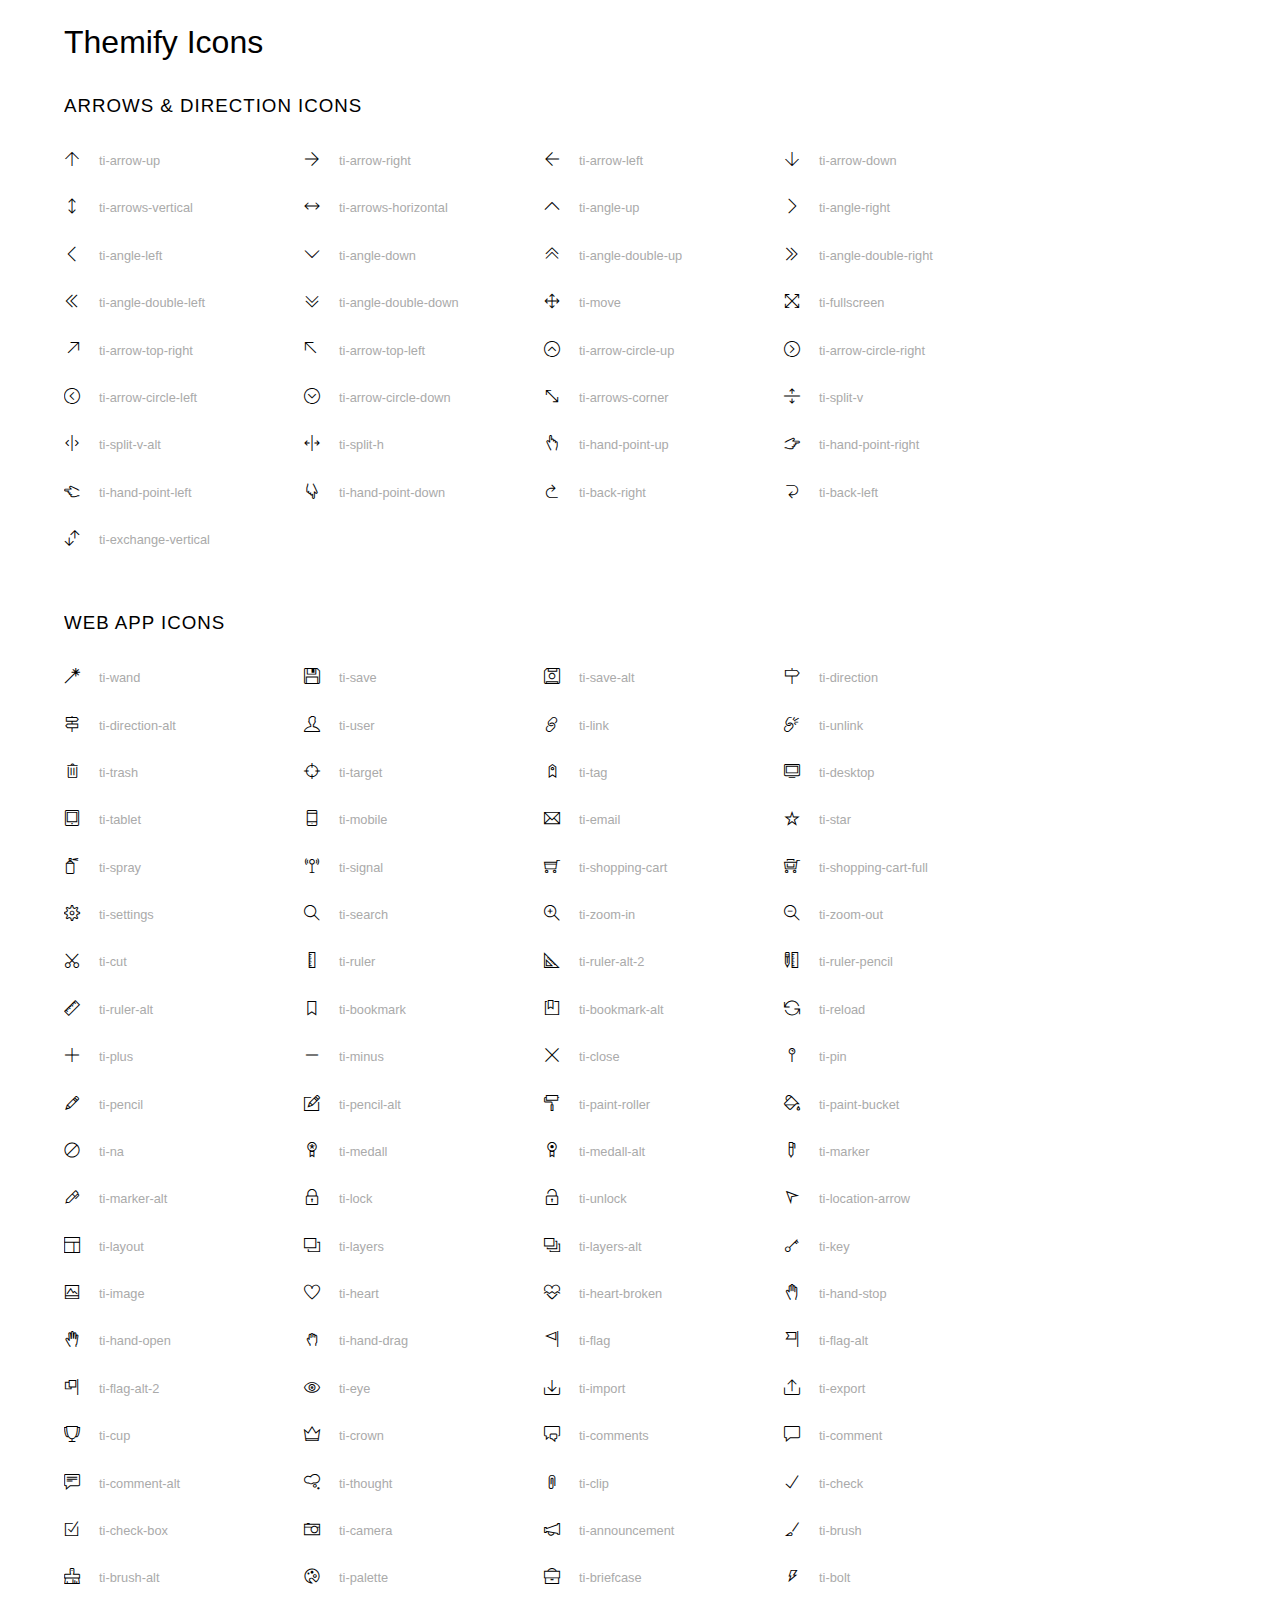
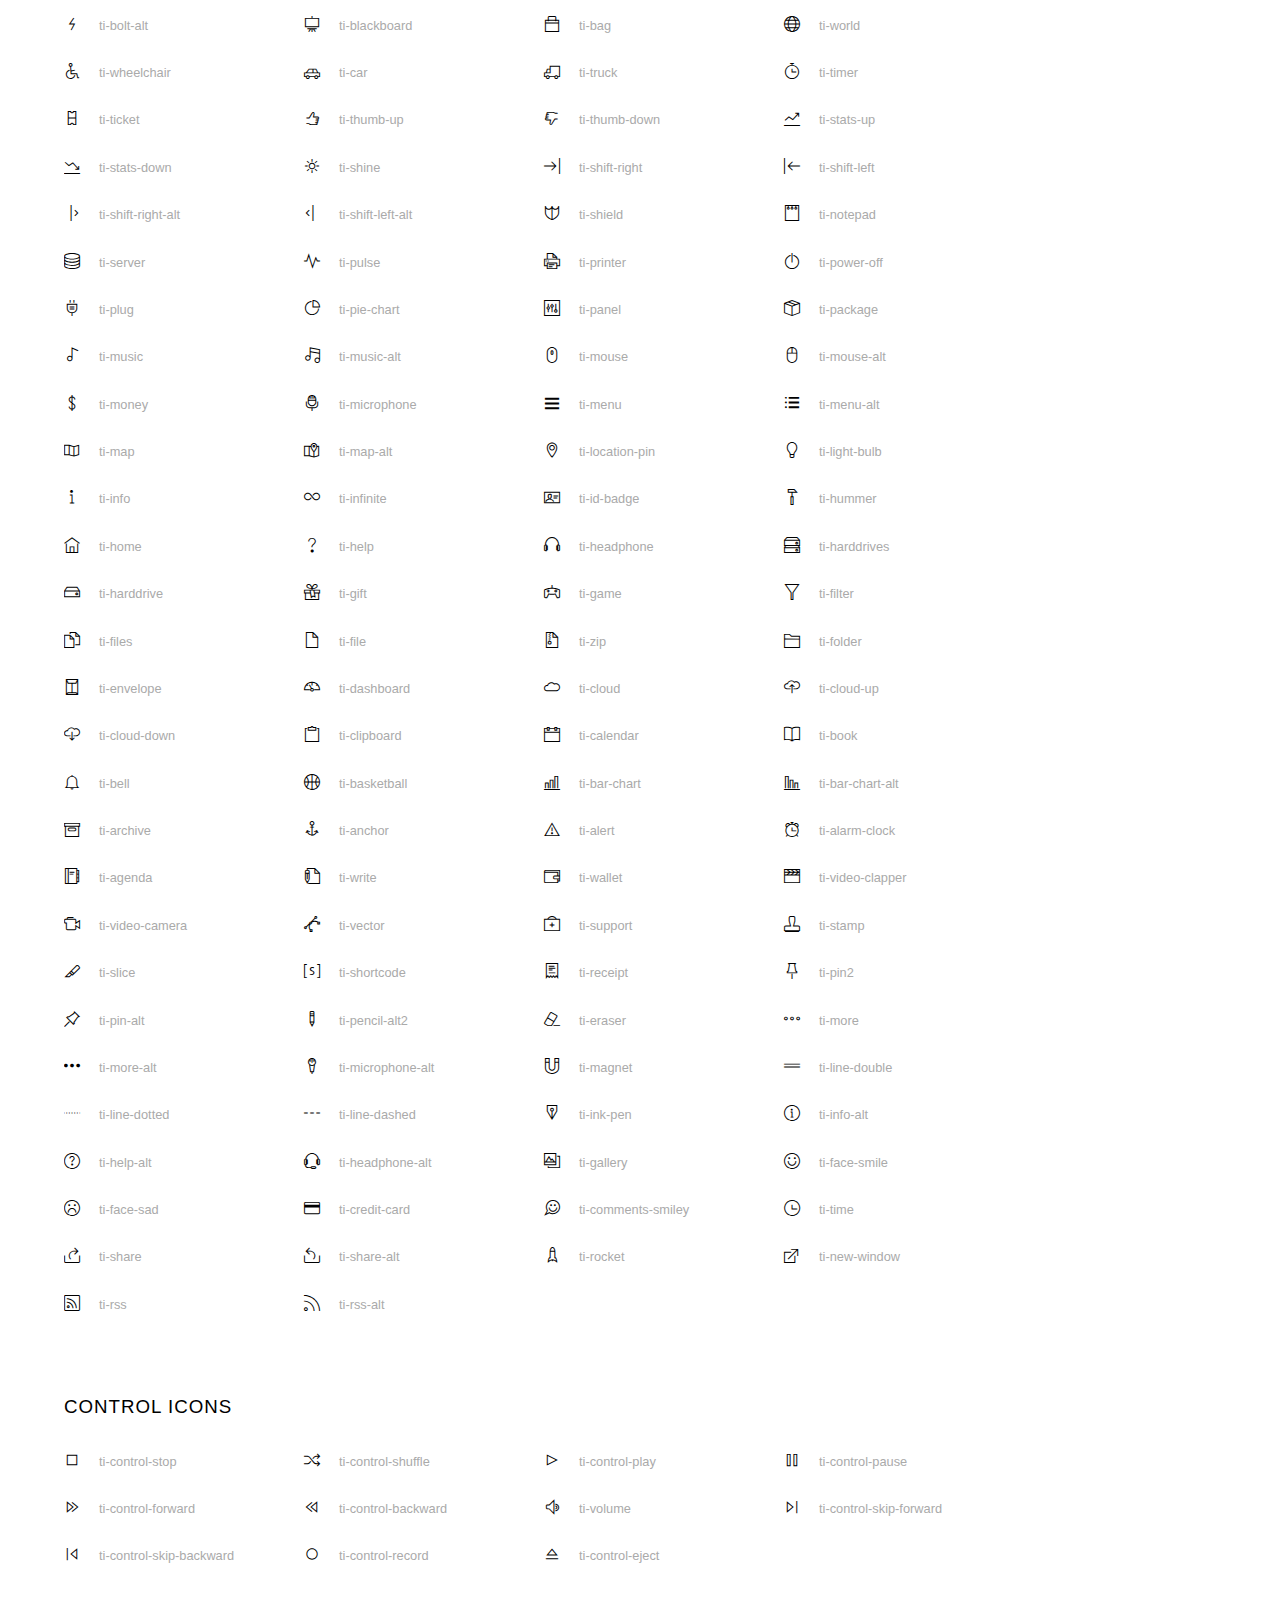
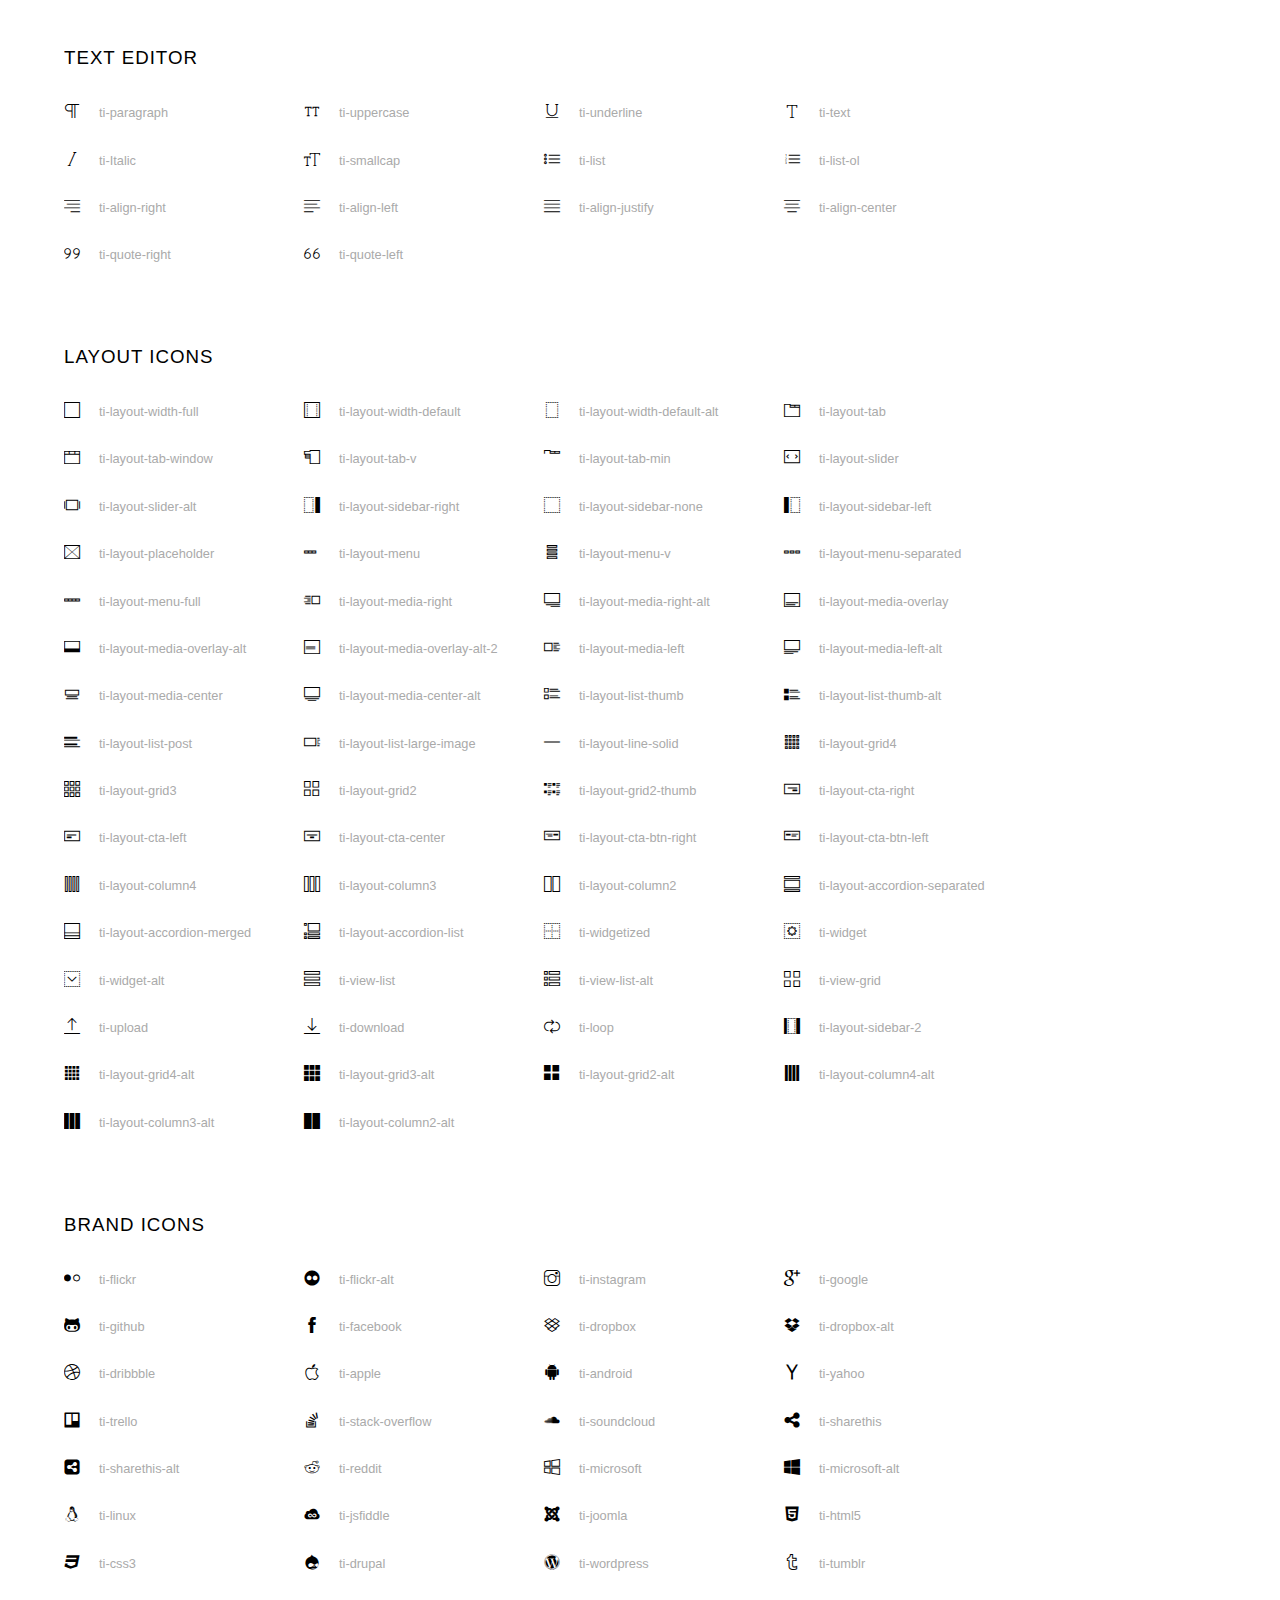
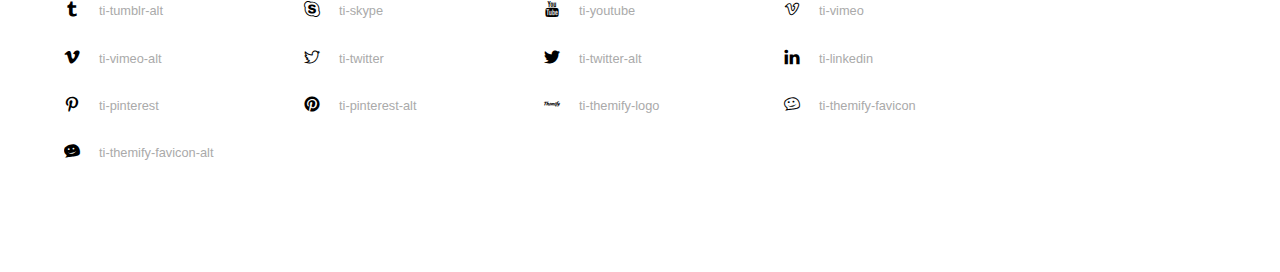
<file: assets/fonts/themify-icons/index.html>
<!doctype html>
<html>
<head>
	<meta charset="utf-8">
	<title>Themify Icon Font</title>
	<meta name="viewport" content="width=device-width">
	<link rel="stylesheet" href="demo-files/demo.css">
	<link rel="stylesheet" href="themify-icons.css">
	<!--[if lt IE 8]><!-->
	<link rel="stylesheet" href="ie7/ie7.css">
	<!--<![endif]-->
</head>
<body>
	<h1>Themify Icons</h1>

	<div class="icon-section">

		<div class="icon-section">
			<h3>Arrows &amp; Direction Icons </h3>

			<div class="icon-container">
				<span class="ti-arrow-up"></span><span class="icon-name"> ti-arrow-up</span>
			</div>
			<div class="icon-container">
				<span class="ti-arrow-right"></span><span class="icon-name"> ti-arrow-right</span>
			</div>
			<div class="icon-container">
				<span class="ti-arrow-left"></span><span class="icon-name"> ti-arrow-left</span>
			</div>
			<div class="icon-container">
				<span class="ti-arrow-down"></span><span class="icon-name"> ti-arrow-down</span>
			</div>
			<div class="icon-container">
				<span class="ti-arrows-vertical"></span><span class="icon-name"> ti-arrows-vertical</span>
			</div>
			<div class="icon-container">
				<span class="ti-arrows-horizontal"></span><span class="icon-name"> ti-arrows-horizontal</span>
			</div>
			<div class="icon-container">
				<span class="ti-angle-up"></span><span class="icon-name"> ti-angle-up</span>
			</div>
			<div class="icon-container">
				<span class="ti-angle-right"></span><span class="icon-name"> ti-angle-right</span>
			</div>
			<div class="icon-container">
				<span class="ti-angle-left"></span><span class="icon-name"> ti-angle-left</span>
			</div>
			<div class="icon-container">
				<span class="ti-angle-down"></span><span class="icon-name"> ti-angle-down</span>
			</div>	
			<div class="icon-container">
				<span class="ti-angle-double-up"></span><span class="icon-name"> ti-angle-double-up</span>
			</div>
			<div class="icon-container">
				<span class="ti-angle-double-right"></span><span class="icon-name"> ti-angle-double-right</span>
			</div>
			<div class="icon-container">
				<span class="ti-angle-double-left"></span><span class="icon-name"> ti-angle-double-left</span>
			</div>
			<div class="icon-container">
				<span class="ti-angle-double-down"></span><span class="icon-name"> ti-angle-double-down</span>
			</div>					
			<div class="icon-container">
				<span class="ti-move"></span><span class="icon-name"> ti-move</span>
			</div>
			<div class="icon-container">
				<span class="ti-fullscreen"></span><span class="icon-name"> ti-fullscreen</span>
			</div>
			<div class="icon-container">
				<span class="ti-arrow-top-right"></span><span class="icon-name"> ti-arrow-top-right</span>
			</div>
			<div class="icon-container">
				<span class="ti-arrow-top-left"></span><span class="icon-name"> ti-arrow-top-left</span>
			</div>
			<div class="icon-container">
				<span class="ti-arrow-circle-up"></span><span class="icon-name"> ti-arrow-circle-up</span>
			</div>
			<div class="icon-container">
				<span class="ti-arrow-circle-right"></span><span class="icon-name"> ti-arrow-circle-right</span>
			</div>
			<div class="icon-container">
				<span class="ti-arrow-circle-left"></span><span class="icon-name"> ti-arrow-circle-left</span>
			</div>
			<div class="icon-container">
				<span class="ti-arrow-circle-down"></span><span class="icon-name"> ti-arrow-circle-down</span>
			</div>
			<div class="icon-container">
				<span class="ti-arrows-corner"></span><span class="icon-name"> ti-arrows-corner</span>
			</div>
			<div class="icon-container">
				<span class="ti-split-v"></span><span class="icon-name"> ti-split-v</span>
			</div>

			<div class="icon-container">
				<span class="ti-split-v-alt"></span><span class="icon-name"> ti-split-v-alt</span>
			</div>
			<div class="icon-container">
				<span class="ti-split-h"></span><span class="icon-name"> ti-split-h</span>
			</div>
			<div class="icon-container">
				<span class="ti-hand-point-up"></span><span class="icon-name"> ti-hand-point-up</span>
			</div>
			<div class="icon-container">
				<span class="ti-hand-point-right"></span><span class="icon-name"> ti-hand-point-right</span>
			</div>
			<div class="icon-container">
				<span class="ti-hand-point-left"></span><span class="icon-name"> ti-hand-point-left</span>
			</div>
			<div class="icon-container">
				<span class="ti-hand-point-down"></span><span class="icon-name"> ti-hand-point-down</span>
			</div>
			<div class="icon-container">
				<span class="ti-back-right"></span><span class="icon-name"> ti-back-right</span>
			</div>
			<div class="icon-container">
				<span class="ti-back-left"></span><span class="icon-name"> ti-back-left</span>
			</div>
			<div class="icon-container">
				<span class="ti-exchange-vertical"></span><span class="icon-name"> ti-exchange-vertical</span>
			</div>

		</div> <!-- Arrows Icons -->



		<h3>Web App Icons</h3>
		
		<div class="icon-section">

			<div class="icon-container">
				<span class="ti-wand"></span><span class="icon-name"> ti-wand</span>
			</div>
			<div class="icon-container">
				<span class="ti-save"></span><span class="icon-name"> ti-save</span>
			</div>
			<div class="icon-container">
				<span class="ti-save-alt"></span><span class="icon-name"> ti-save-alt</span>
			</div>

			<div class="icon-container">
				<span class="ti-direction"></span><span class="icon-name"> ti-direction</span>
			</div>
			<div class="icon-container">
				<span class="ti-direction-alt"></span><span class="icon-name"> ti-direction-alt</span>
			</div>
			<div class="icon-container">
				<span class="ti-user"></span><span class="icon-name"> ti-user</span>
			</div>
			<div class="icon-container">
				<span class="ti-link"></span><span class="icon-name"> ti-link</span>
			</div>
			<div class="icon-container">
				<span class="ti-unlink"></span><span class="icon-name"> ti-unlink</span>
			</div>
			<div class="icon-container">
				<span class="ti-trash"></span><span class="icon-name"> ti-trash</span>
			</div>
			<div class="icon-container">
				<span class="ti-target"></span><span class="icon-name"> ti-target</span>
			</div>
			<div class="icon-container">
				<span class="ti-tag"></span><span class="icon-name"> ti-tag</span>
			</div>
			<div class="icon-container">
				<span class="ti-desktop"></span><span class="icon-name"> ti-desktop</span>
			</div>
			<div class="icon-container">
				<span class="ti-tablet"></span><span class="icon-name"> ti-tablet</span>
			</div>
			<div class="icon-container">
				<span class="ti-mobile"></span><span class="icon-name"> ti-mobile</span>
			</div>
			<div class="icon-container">
				<span class="ti-email"></span><span class="icon-name"> ti-email</span>
			</div>	
			<div class="icon-container">
				<span class="ti-star"></span><span class="icon-name"> ti-star</span>
			</div>
			<div class="icon-container">
				<span class="ti-spray"></span><span class="icon-name"> ti-spray</span>
			</div>
			<div class="icon-container">
				<span class="ti-signal"></span><span class="icon-name"> ti-signal</span>
			</div>
			<div class="icon-container">
				<span class="ti-shopping-cart"></span><span class="icon-name"> ti-shopping-cart</span>
			</div>
			<div class="icon-container">
				<span class="ti-shopping-cart-full"></span><span class="icon-name"> ti-shopping-cart-full</span>
			</div>
			<div class="icon-container">
				<span class="ti-settings"></span><span class="icon-name"> ti-settings</span>
			</div>
			<div class="icon-container">
				<span class="ti-search"></span><span class="icon-name"> ti-search</span>
			</div>
			<div class="icon-container">
				<span class="ti-zoom-in"></span><span class="icon-name"> ti-zoom-in</span>
			</div>
			<div class="icon-container">
				<span class="ti-zoom-out"></span><span class="icon-name"> ti-zoom-out</span>
			</div>
			<div class="icon-container">
				<span class="ti-cut"></span><span class="icon-name"> ti-cut</span>
			</div>
			<div class="icon-container">
				<span class="ti-ruler"></span><span class="icon-name"> ti-ruler</span>
			</div>
			<div class="icon-container">
				<span class="ti-ruler-alt-2"></span><span class="icon-name"> ti-ruler-alt-2</span>
			</div>			
			<div class="icon-container">
				<span class="ti-ruler-pencil"></span><span class="icon-name"> ti-ruler-pencil</span>
			</div>
			<div class="icon-container">
				<span class="ti-ruler-alt"></span><span class="icon-name"> ti-ruler-alt</span>
			</div>
			<div class="icon-container">
				<span class="ti-bookmark"></span><span class="icon-name"> ti-bookmark</span>
			</div>
			<div class="icon-container">
				<span class="ti-bookmark-alt"></span><span class="icon-name"> ti-bookmark-alt</span>
			</div>
			<div class="icon-container">
				<span class="ti-reload"></span><span class="icon-name"> ti-reload</span>
			</div>
			<div class="icon-container">
				<span class="ti-plus"></span><span class="icon-name"> ti-plus</span>
			</div>
			<div class="icon-container">
				<span class="ti-minus"></span><span class="icon-name"> ti-minus</span>
			</div>
			<div class="icon-container">
				<span class="ti-close"></span><span class="icon-name"> ti-close</span>
			</div>			
			<div class="icon-container">
				<span class="ti-pin"></span><span class="icon-name"> ti-pin</span>
			</div>
			<div class="icon-container">
				<span class="ti-pencil"></span><span class="icon-name"> ti-pencil</span>
			</div>
					
		  	<div class="icon-container">
				<span class="ti-pencil-alt"></span><span class="icon-name"> ti-pencil-alt</span>
			</div>
			<div class="icon-container">
				<span class="ti-paint-roller"></span><span class="icon-name"> ti-paint-roller</span>
			</div>
			<div class="icon-container">
				<span class="ti-paint-bucket"></span><span class="icon-name"> ti-paint-bucket</span>
			</div>
			<div class="icon-container">
				<span class="ti-na"></span><span class="icon-name"> ti-na</span>
			</div>
			<div class="icon-container">
				<span class="ti-medall"></span><span class="icon-name"> ti-medall</span>
			</div>
			<div class="icon-container">
				<span class="ti-medall-alt"></span><span class="icon-name"> ti-medall-alt</span>
			</div>
			<div class="icon-container">
				<span class="ti-marker"></span><span class="icon-name"> ti-marker</span>
			</div>
			<div class="icon-container">
				<span class="ti-marker-alt"></span><span class="icon-name"> ti-marker-alt</span>
			</div>

			<div class="icon-container">
				<span class="ti-lock"></span><span class="icon-name"> ti-lock</span>
			</div>
			<div class="icon-container">
				<span class="ti-unlock"></span><span class="icon-name"> ti-unlock</span>
			</div>
			<div class="icon-container">
				<span class="ti-location-arrow"></span><span class="icon-name"> ti-location-arrow</span>
			</div>
			<div class="icon-container">
				<span class="ti-layout"></span><span class="icon-name"> ti-layout</span>
			</div>
			<div class="icon-container">
				<span class="ti-layers"></span><span class="icon-name"> ti-layers</span>
			</div>
			<div class="icon-container">
				<span class="ti-layers-alt"></span><span class="icon-name"> ti-layers-alt</span>
			</div>
			<div class="icon-container">
				<span class="ti-key"></span><span class="icon-name"> ti-key</span>
			</div>
			<div class="icon-container">
				<span class="ti-image"></span><span class="icon-name"> ti-image</span>
			</div>
			<div class="icon-container">
				<span class="ti-heart"></span><span class="icon-name"> ti-heart</span>
			</div>
			<div class="icon-container">
				<span class="ti-heart-broken"></span><span class="icon-name"> ti-heart-broken</span>
			</div>
			<div class="icon-container">
				<span class="ti-hand-stop"></span><span class="icon-name"> ti-hand-stop</span>
			</div>
			<div class="icon-container">
				<span class="ti-hand-open"></span><span class="icon-name"> ti-hand-open</span>
			</div>
			<div class="icon-container">
				<span class="ti-hand-drag"></span><span class="icon-name"> ti-hand-drag</span>
			</div>
			<div class="icon-container">
				<span class="ti-flag"></span><span class="icon-name"> ti-flag</span>
			</div>
			<div class="icon-container">
				<span class="ti-flag-alt"></span><span class="icon-name"> ti-flag-alt</span>
			</div>
			<div class="icon-container">
				<span class="ti-flag-alt-2"></span><span class="icon-name"> ti-flag-alt-2</span>
			</div>
			<div class="icon-container">
				<span class="ti-eye"></span><span class="icon-name"> ti-eye</span>
			</div>
			<div class="icon-container">
				<span class="ti-import"></span><span class="icon-name"> ti-import</span>
			</div>			
			<div class="icon-container">
				<span class="ti-export"></span><span class="icon-name"> ti-export</span>
			</div>
			<div class="icon-container">
				<span class="ti-cup"></span><span class="icon-name"> ti-cup</span>
			</div>
			<div class="icon-container">
				<span class="ti-crown"></span><span class="icon-name"> ti-crown</span>
			</div>
			<div class="icon-container">
				<span class="ti-comments"></span><span class="icon-name"> ti-comments</span>
			</div>
			<div class="icon-container">
				<span class="ti-comment"></span><span class="icon-name"> ti-comment</span>
			</div>
			<div class="icon-container">
				<span class="ti-comment-alt"></span><span class="icon-name"> ti-comment-alt</span>
			</div>
			<div class="icon-container">
				<span class="ti-thought"></span><span class="icon-name"> ti-thought</span>
			</div>			
			<div class="icon-container">
				<span class="ti-clip"></span><span class="icon-name"> ti-clip</span>
			</div>

			<div class="icon-container">
				<span class="ti-check"></span><span class="icon-name"> ti-check</span>
			</div>
			<div class="icon-container">
				<span class="ti-check-box"></span><span class="icon-name"> ti-check-box</span>
			</div>
			<div class="icon-container">
				<span class="ti-camera"></span><span class="icon-name"> ti-camera</span>
			</div>
			<div class="icon-container">
				<span class="ti-announcement"></span><span class="icon-name"> ti-announcement</span>
			</div>
			<div class="icon-container">
				<span class="ti-brush"></span><span class="icon-name"> ti-brush</span>
			</div>
			<div class="icon-container">
				<span class="ti-brush-alt"></span><span class="icon-name"> ti-brush-alt</span>
			</div>
			<div class="icon-container">
				<span class="ti-palette"></span><span class="icon-name"> ti-palette</span>
			</div>			
			<div class="icon-container">
				<span class="ti-briefcase"></span><span class="icon-name"> ti-briefcase</span>
			</div>
			<div class="icon-container">
				<span class="ti-bolt"></span><span class="icon-name"> ti-bolt</span>
			</div>
			<div class="icon-container">
				<span class="ti-bolt-alt"></span><span class="icon-name"> ti-bolt-alt</span>
			</div>
			<div class="icon-container">
				<span class="ti-blackboard"></span><span class="icon-name"> ti-blackboard</span>
			</div>
			<div class="icon-container">
				<span class="ti-bag"></span><span class="icon-name"> ti-bag</span>
			</div>
			<div class="icon-container">
				<span class="ti-world"></span><span class="icon-name"> ti-world</span>
			</div>
			<div class="icon-container">
				<span class="ti-wheelchair"></span><span class="icon-name"> ti-wheelchair</span>
			</div>
			<div class="icon-container">
				<span class="ti-car"></span><span class="icon-name"> ti-car</span>
			</div>
			<div class="icon-container">
				<span class="ti-truck"></span><span class="icon-name"> ti-truck</span>
			</div>
			<div class="icon-container">
				<span class="ti-timer"></span><span class="icon-name"> ti-timer</span>
			</div>
			<div class="icon-container">
				<span class="ti-ticket"></span><span class="icon-name"> ti-ticket</span>
			</div>
			<div class="icon-container">
				<span class="ti-thumb-up"></span><span class="icon-name"> ti-thumb-up</span>
			</div>
			<div class="icon-container">
				<span class="ti-thumb-down"></span><span class="icon-name"> ti-thumb-down</span>
			</div>

			<div class="icon-container">
				<span class="ti-stats-up"></span><span class="icon-name"> ti-stats-up</span>
			</div>
			<div class="icon-container">
				<span class="ti-stats-down"></span><span class="icon-name"> ti-stats-down</span>
			</div>
			<div class="icon-container">
				<span class="ti-shine"></span><span class="icon-name"> ti-shine</span>
			</div>
			<div class="icon-container">
				<span class="ti-shift-right"></span><span class="icon-name"> ti-shift-right</span>
			</div>
			<div class="icon-container">
				<span class="ti-shift-left"></span><span class="icon-name"> ti-shift-left</span>
			</div>

			<div class="icon-container">
				<span class="ti-shift-right-alt"></span><span class="icon-name"> ti-shift-right-alt</span>
			</div>
			<div class="icon-container">
				<span class="ti-shift-left-alt"></span><span class="icon-name"> ti-shift-left-alt</span>
			</div>
			<div class="icon-container">
				<span class="ti-shield"></span><span class="icon-name"> ti-shield</span>
			</div>
			<div class="icon-container">
				<span class="ti-notepad"></span><span class="icon-name"> ti-notepad</span>
			</div>
			<div class="icon-container">
				<span class="ti-server"></span><span class="icon-name"> ti-server</span>
			</div>

			<div class="icon-container">
				<span class="ti-pulse"></span><span class="icon-name"> ti-pulse</span>
			</div>
			<div class="icon-container">
				<span class="ti-printer"></span><span class="icon-name"> ti-printer</span>
			</div>
			<div class="icon-container">
				<span class="ti-power-off"></span><span class="icon-name"> ti-power-off</span>
			</div>
			<div class="icon-container">
				<span class="ti-plug"></span><span class="icon-name"> ti-plug</span>
			</div>
			<div class="icon-container">
				<span class="ti-pie-chart"></span><span class="icon-name"> ti-pie-chart</span>
			</div>

			<div class="icon-container">
				<span class="ti-panel"></span><span class="icon-name"> ti-panel</span>
			</div>
			<div class="icon-container">
				<span class="ti-package"></span><span class="icon-name"> ti-package</span>
			</div>
			<div class="icon-container">
				<span class="ti-music"></span><span class="icon-name"> ti-music</span>
			</div>
			<div class="icon-container">
				<span class="ti-music-alt"></span><span class="icon-name"> ti-music-alt</span>
			</div>
			<div class="icon-container">
				<span class="ti-mouse"></span><span class="icon-name"> ti-mouse</span>
			</div>
			<div class="icon-container">
				<span class="ti-mouse-alt"></span><span class="icon-name"> ti-mouse-alt</span>
			</div>
			<div class="icon-container">
				<span class="ti-money"></span><span class="icon-name"> ti-money</span>
			</div>
			<div class="icon-container">
				<span class="ti-microphone"></span><span class="icon-name"> ti-microphone</span>
			</div>
			<div class="icon-container">
				<span class="ti-menu"></span><span class="icon-name"> ti-menu</span>
			</div>
			<div class="icon-container">
				<span class="ti-menu-alt"></span><span class="icon-name"> ti-menu-alt</span>
			</div>
			<div class="icon-container">
				<span class="ti-map"></span><span class="icon-name"> ti-map</span>
			</div>
			<div class="icon-container">
				<span class="ti-map-alt"></span><span class="icon-name"> ti-map-alt</span>
			</div>

			<div class="icon-container">
				<span class="ti-location-pin"></span><span class="icon-name"> ti-location-pin</span>
			</div>

			<div class="icon-container">
				<span class="ti-light-bulb"></span><span class="icon-name"> ti-light-bulb</span>
			</div>
			<div class="icon-container">
				<span class="ti-info"></span><span class="icon-name"> ti-info</span>
			</div>
			<div class="icon-container">
				<span class="ti-infinite"></span><span class="icon-name"> ti-infinite</span>
			</div>
			<div class="icon-container">
				<span class="ti-id-badge"></span><span class="icon-name"> ti-id-badge</span>
			</div>
			<div class="icon-container">
				<span class="ti-hummer"></span><span class="icon-name"> ti-hummer</span>
			</div>
			<div class="icon-container">
				<span class="ti-home"></span><span class="icon-name"> ti-home</span>
			</div>
			<div class="icon-container">
				<span class="ti-help"></span><span class="icon-name"> ti-help</span>
			</div>
			<div class="icon-container">
				<span class="ti-headphone"></span><span class="icon-name"> ti-headphone</span>
			</div>
			<div class="icon-container">
				<span class="ti-harddrives"></span><span class="icon-name"> ti-harddrives</span>
			</div>
			<div class="icon-container">
				<span class="ti-harddrive"></span><span class="icon-name"> ti-harddrive</span>
			</div>
			<div class="icon-container">
				<span class="ti-gift"></span><span class="icon-name"> ti-gift</span>
			</div>
			<div class="icon-container">
				<span class="ti-game"></span><span class="icon-name"> ti-game</span>
			</div>
			<div class="icon-container">
				<span class="ti-filter"></span><span class="icon-name"> ti-filter</span>
			</div>
			<div class="icon-container">
				<span class="ti-files"></span><span class="icon-name"> ti-files</span>
			</div>
			<div class="icon-container">
				<span class="ti-file"></span><span class="icon-name"> ti-file</span>
			</div>
			<div class="icon-container">
				<span class="ti-zip"></span><span class="icon-name"> ti-zip</span>
			</div>
			<div class="icon-container">
				<span class="ti-folder"></span><span class="icon-name"> ti-folder</span>
			</div>			
			<div class="icon-container">
				<span class="ti-envelope"></span><span class="icon-name"> ti-envelope</span>
			</div>


			<div class="icon-container">
				<span class="ti-dashboard"></span><span class="icon-name"> ti-dashboard</span>
			</div>
			<div class="icon-container">
				<span class="ti-cloud"></span><span class="icon-name"> ti-cloud</span>
			</div>
			<div class="icon-container">
				<span class="ti-cloud-up"></span><span class="icon-name"> ti-cloud-up</span>
			</div>
			<div class="icon-container">
				<span class="ti-cloud-down"></span><span class="icon-name"> ti-cloud-down</span>
			</div>
			<div class="icon-container">
				<span class="ti-clipboard"></span><span class="icon-name"> ti-clipboard</span>
			</div>
			<div class="icon-container">
				<span class="ti-calendar"></span><span class="icon-name"> ti-calendar</span>
			</div>
			<div class="icon-container">
				<span class="ti-book"></span><span class="icon-name"> ti-book</span>
			</div>
			<div class="icon-container">
				<span class="ti-bell"></span><span class="icon-name"> ti-bell</span>
			</div>
			<div class="icon-container">
				<span class="ti-basketball"></span><span class="icon-name"> ti-basketball</span>
			</div>
			<div class="icon-container">
				<span class="ti-bar-chart"></span><span class="icon-name"> ti-bar-chart</span>
			</div>
			<div class="icon-container">
				<span class="ti-bar-chart-alt"></span><span class="icon-name"> ti-bar-chart-alt</span>
			</div>


			<div class="icon-container">
				<span class="ti-archive"></span><span class="icon-name"> ti-archive</span>
			</div>
			<div class="icon-container">
				<span class="ti-anchor"></span><span class="icon-name"> ti-anchor</span>
			</div>

			<div class="icon-container">
				<span class="ti-alert"></span><span class="icon-name"> ti-alert</span>
			</div>
			<div class="icon-container">
				<span class="ti-alarm-clock"></span><span class="icon-name"> ti-alarm-clock</span>
			</div>
			<div class="icon-container">
				<span class="ti-agenda"></span><span class="icon-name"> ti-agenda</span>
			</div>
			<div class="icon-container">
				<span class="ti-write"></span><span class="icon-name"> ti-write</span>
			</div>

			<div class="icon-container">
				<span class="ti-wallet"></span><span class="icon-name"> ti-wallet</span>
			</div>
			<div class="icon-container">
				<span class="ti-video-clapper"></span><span class="icon-name"> ti-video-clapper</span>
			</div>
			<div class="icon-container">
				<span class="ti-video-camera"></span><span class="icon-name"> ti-video-camera</span>
			</div>
			<div class="icon-container">
				<span class="ti-vector"></span><span class="icon-name"> ti-vector</span>
			</div>

			<div class="icon-container">
				<span class="ti-support"></span><span class="icon-name"> ti-support</span>
			</div>
			<div class="icon-container">
				<span class="ti-stamp"></span><span class="icon-name"> ti-stamp</span>
			</div>
			<div class="icon-container">
				<span class="ti-slice"></span><span class="icon-name"> ti-slice</span>
			</div>
			<div class="icon-container">
				<span class="ti-shortcode"></span><span class="icon-name"> ti-shortcode</span>
			</div>
			<div class="icon-container">
				<span class="ti-receipt"></span><span class="icon-name"> ti-receipt</span>
			</div>
			<div class="icon-container">
				<span class="ti-pin2"></span><span class="icon-name"> ti-pin2</span>
			</div>
			<div class="icon-container">
				<span class="ti-pin-alt"></span><span class="icon-name"> ti-pin-alt</span>
			</div>
			<div class="icon-container">
				<span class="ti-pencil-alt2"></span><span class="icon-name"> ti-pencil-alt2</span>
			</div>
			<div class="icon-container">
				<span class="ti-eraser"></span><span class="icon-name"> ti-eraser</span>
			</div>			
			<div class="icon-container">
				<span class="ti-more"></span><span class="icon-name"> ti-more</span>
			</div>
			<div class="icon-container">
				<span class="ti-more-alt"></span><span class="icon-name"> ti-more-alt</span>
			</div>
			<div class="icon-container">
				<span class="ti-microphone-alt"></span><span class="icon-name"> ti-microphone-alt</span>
			</div>
			<div class="icon-container">
				<span class="ti-magnet"></span><span class="icon-name"> ti-magnet</span>
			</div>
			<div class="icon-container">
				<span class="ti-line-double"></span><span class="icon-name"> ti-line-double</span>
			</div>
			<div class="icon-container">
				<span class="ti-line-dotted"></span><span class="icon-name"> ti-line-dotted</span>
			</div>
			<div class="icon-container">
				<span class="ti-line-dashed"></span><span class="icon-name"> ti-line-dashed</span>
			</div>

			<div class="icon-container">
				<span class="ti-ink-pen"></span><span class="icon-name"> ti-ink-pen</span>
			</div>
			<div class="icon-container">
				<span class="ti-info-alt"></span><span class="icon-name"> ti-info-alt</span>
			</div>
			<div class="icon-container">
				<span class="ti-help-alt"></span><span class="icon-name"> ti-help-alt</span>
			</div>
			<div class="icon-container">
				<span class="ti-headphone-alt"></span><span class="icon-name"> ti-headphone-alt</span>
			</div>

			<div class="icon-container">
				<span class="ti-gallery"></span><span class="icon-name"> ti-gallery</span>
			</div>
			<div class="icon-container">
				<span class="ti-face-smile"></span><span class="icon-name"> ti-face-smile</span>
			</div>
			<div class="icon-container">
				<span class="ti-face-sad"></span><span class="icon-name"> ti-face-sad</span>
			</div>
			<div class="icon-container">
				<span class="ti-credit-card"></span><span class="icon-name"> ti-credit-card</span>
			</div>
			<div class="icon-container">
				<span class="ti-comments-smiley"></span><span class="icon-name"> ti-comments-smiley</span>
			</div>
			<div class="icon-container">
				<span class="ti-time"></span><span class="icon-name"> ti-time</span>
			</div>
			<div class="icon-container">
				<span class="ti-share"></span><span class="icon-name"> ti-share</span>
			</div>
			<div class="icon-container">
				<span class="ti-share-alt"></span><span class="icon-name"> ti-share-alt</span>
			</div>
			<div class="icon-container">
				<span class="ti-rocket"></span><span class="icon-name"> ti-rocket</span>
			</div>

			<div class="icon-container">
				<span class="ti-new-window"></span><span class="icon-name"> ti-new-window</span>
			</div>

			<div class="icon-container">
				<span class="ti-rss"></span><span class="icon-name"> ti-rss</span>
			</div>

			<div class="icon-container">
				<span class="ti-rss-alt"></span><span class="icon-name"> ti-rss-alt</span>
			</div>
			
		</div><!-- Web App Icons -->


		<div class="icon-section">
			<h3>Control Icons</h3>
			<div class="icon-container">
				<span class="ti-control-stop"></span><span class="icon-name"> ti-control-stop</span>
			</div>
			<div class="icon-container">
				<span class="ti-control-shuffle"></span><span class="icon-name"> ti-control-shuffle</span>
			</div>
			<div class="icon-container">
				<span class="ti-control-play"></span><span class="icon-name"> ti-control-play</span>
			</div>
			<div class="icon-container">
				<span class="ti-control-pause"></span><span class="icon-name"> ti-control-pause</span>
			</div>
			<div class="icon-container">
				<span class="ti-control-forward"></span><span class="icon-name"> ti-control-forward</span>
			</div>
			<div class="icon-container">
				<span class="ti-control-backward"></span><span class="icon-name"> ti-control-backward</span>
			</div>	
			<div class="icon-container">
				<span class="ti-volume"></span><span class="icon-name"> ti-volume</span>
			</div>
			<div class="icon-container">
				<span class="ti-control-skip-forward"></span><span class="icon-name"> ti-control-skip-forward</span>
			</div>
			<div class="icon-container">
				<span class="ti-control-skip-backward"></span><span class="icon-name"> ti-control-skip-backward</span>
			</div>
			<div class="icon-container">
				<span class="ti-control-record"></span><span class="icon-name"> ti-control-record</span>
			</div>
			<div class="icon-container">
				<span class="ti-control-eject"></span><span class="icon-name"> ti-control-eject</span>
			</div>			
		</div> <!-- Control Icons -->


		<div class="icon-section">
			<h3>Text Editor</h3>

			<div class="icon-container">
				<span class="ti-paragraph"></span><span class="icon-name"> ti-paragraph</span>
			</div>
			<div class="icon-container">
				<span class="ti-uppercase"></span><span class="icon-name"> ti-uppercase</span>
			</div>

			<div class="icon-container">
				<span class="ti-underline"></span><span class="icon-name"> ti-underline</span>
			</div>
			<div class="icon-container">
				<span class="ti-text"></span><span class="icon-name"> ti-text</span>
			</div>
			<div class="icon-container">
				<span class="ti-Italic"></span><span class="icon-name"> ti-Italic</span>
			</div>
			<div class="icon-container">
				<span class="ti-smallcap"></span><span class="icon-name"> ti-smallcap</span>
			</div>
			<div class="icon-container">
				<span class="ti-list"></span><span class="icon-name"> ti-list</span>
			</div>
			<div class="icon-container">
				<span class="ti-list-ol"></span><span class="icon-name"> ti-list-ol</span>
			</div>
			<div class="icon-container">
				<span class="ti-align-right"></span><span class="icon-name"> ti-align-right</span>
			</div>
			<div class="icon-container">
				<span class="ti-align-left"></span><span class="icon-name"> ti-align-left</span>
			</div>
			<div class="icon-container">
				<span class="ti-align-justify"></span><span class="icon-name"> ti-align-justify</span>
			</div>
			<div class="icon-container">
				<span class="ti-align-center"></span><span class="icon-name"> ti-align-center</span>
			</div>
			<div class="icon-container">
				<span class="ti-quote-right"></span><span class="icon-name"> ti-quote-right</span>
			</div>
			<div class="icon-container">
				<span class="ti-quote-left"></span><span class="icon-name"> ti-quote-left</span>
			</div>

		</div> <!-- Text Editor -->



		<div class="icon-section">
			<h3>Layout Icons</h3>
			<div class="icon-container">
				<span class="ti-layout-width-full"></span><span class="icon-name"> ti-layout-width-full</span>
			</div>
			<div class="icon-container">
				<span class="ti-layout-width-default"></span><span class="icon-name"> ti-layout-width-default</span>
			</div>
			<div class="icon-container">
				<span class="ti-layout-width-default-alt"></span><span class="icon-name"> ti-layout-width-default-alt</span>
			</div>
			<div class="icon-container">
				<span class="ti-layout-tab"></span><span class="icon-name"> ti-layout-tab</span>
			</div>
			<div class="icon-container">
				<span class="ti-layout-tab-window"></span><span class="icon-name"> ti-layout-tab-window</span>
			</div>
			<div class="icon-container">
				<span class="ti-layout-tab-v"></span><span class="icon-name"> ti-layout-tab-v</span>
			</div>
			<div class="icon-container">
				<span class="ti-layout-tab-min"></span><span class="icon-name"> ti-layout-tab-min</span>
			</div>
			<div class="icon-container">
				<span class="ti-layout-slider"></span><span class="icon-name"> ti-layout-slider</span>
			</div>
			<div class="icon-container">
				<span class="ti-layout-slider-alt"></span><span class="icon-name"> ti-layout-slider-alt</span>
			</div>
			<div class="icon-container">
				<span class="ti-layout-sidebar-right"></span><span class="icon-name"> ti-layout-sidebar-right</span>
			</div>
			<div class="icon-container">
				<span class="ti-layout-sidebar-none"></span><span class="icon-name"> ti-layout-sidebar-none</span>
			</div>
			<div class="icon-container">
				<span class="ti-layout-sidebar-left"></span><span class="icon-name"> ti-layout-sidebar-left</span>
			</div>
			<div class="icon-container">
				<span class="ti-layout-placeholder"></span><span class="icon-name"> ti-layout-placeholder</span>
			</div>
			<div class="icon-container">
				<span class="ti-layout-menu"></span><span class="icon-name"> ti-layout-menu</span>
			</div>
			<div class="icon-container">
				<span class="ti-layout-menu-v"></span><span class="icon-name"> ti-layout-menu-v</span>
			</div>
			<div class="icon-container">
				<span class="ti-layout-menu-separated"></span><span class="icon-name"> ti-layout-menu-separated</span>
			</div>
			<div class="icon-container">
				<span class="ti-layout-menu-full"></span><span class="icon-name"> ti-layout-menu-full</span>
			</div>
			<div class="icon-container">
				<span class="ti-layout-media-right"></span><span class="icon-name"> ti-layout-media-right</span>
			</div>
			<div class="icon-container">
				<span class="ti-layout-media-right-alt"></span><span class="icon-name"> ti-layout-media-right-alt</span>
			</div>
			<div class="icon-container">
				<span class="ti-layout-media-overlay"></span><span class="icon-name"> ti-layout-media-overlay</span>
			</div>
			<div class="icon-container">
				<span class="ti-layout-media-overlay-alt"></span><span class="icon-name"> ti-layout-media-overlay-alt</span>
			</div>
			<div class="icon-container">
				<span class="ti-layout-media-overlay-alt-2"></span><span class="icon-name"> ti-layout-media-overlay-alt-2</span>
			</div>
			<div class="icon-container">
				<span class="ti-layout-media-left"></span><span class="icon-name"> ti-layout-media-left</span>
			</div>
			<div class="icon-container">
				<span class="ti-layout-media-left-alt"></span><span class="icon-name"> ti-layout-media-left-alt</span>
			</div>
			<div class="icon-container">
				<span class="ti-layout-media-center"></span><span class="icon-name"> ti-layout-media-center</span>
			</div>
			<div class="icon-container">
				<span class="ti-layout-media-center-alt"></span><span class="icon-name"> ti-layout-media-center-alt</span>
			</div>
			<div class="icon-container">
				<span class="ti-layout-list-thumb"></span><span class="icon-name"> ti-layout-list-thumb</span>
			</div>
			<div class="icon-container">
				<span class="ti-layout-list-thumb-alt"></span><span class="icon-name"> ti-layout-list-thumb-alt</span>
			</div>
			<div class="icon-container">
				<span class="ti-layout-list-post"></span><span class="icon-name"> ti-layout-list-post</span>
			</div>
			<div class="icon-container">
				<span class="ti-layout-list-large-image"></span><span class="icon-name"> ti-layout-list-large-image</span>
			</div>
			<div class="icon-container">
				<span class="ti-layout-line-solid"></span><span class="icon-name"> ti-layout-line-solid</span>
			</div>
			<div class="icon-container">
				<span class="ti-layout-grid4"></span><span class="icon-name"> ti-layout-grid4</span>
			</div>
			<div class="icon-container">
				<span class="ti-layout-grid3"></span><span class="icon-name"> ti-layout-grid3</span>
			</div>
			<div class="icon-container">
				<span class="ti-layout-grid2"></span><span class="icon-name"> ti-layout-grid2</span>
			</div>
			<div class="icon-container">
				<span class="ti-layout-grid2-thumb"></span><span class="icon-name"> ti-layout-grid2-thumb</span>
			</div>
			<div class="icon-container">
				<span class="ti-layout-cta-right"></span><span class="icon-name"> ti-layout-cta-right</span>
			</div>
			<div class="icon-container">
				<span class="ti-layout-cta-left"></span><span class="icon-name"> ti-layout-cta-left</span>
			</div>
			<div class="icon-container">
				<span class="ti-layout-cta-center"></span><span class="icon-name"> ti-layout-cta-center</span>
			</div>
			<div class="icon-container">
				<span class="ti-layout-cta-btn-right"></span><span class="icon-name"> ti-layout-cta-btn-right</span>
			</div>
			<div class="icon-container">
				<span class="ti-layout-cta-btn-left"></span><span class="icon-name"> ti-layout-cta-btn-left</span>
			</div>
			<div class="icon-container">
				<span class="ti-layout-column4"></span><span class="icon-name"> ti-layout-column4</span>
			</div>
			<div class="icon-container">
				<span class="ti-layout-column3"></span><span class="icon-name"> ti-layout-column3</span>
			</div>
			<div class="icon-container">
				<span class="ti-layout-column2"></span><span class="icon-name"> ti-layout-column2</span>
			</div>
			<div class="icon-container">
				<span class="ti-layout-accordion-separated"></span><span class="icon-name"> ti-layout-accordion-separated</span>
			</div>
			<div class="icon-container">
				<span class="ti-layout-accordion-merged"></span><span class="icon-name"> ti-layout-accordion-merged</span>
			</div>
			<div class="icon-container">
				<span class="ti-layout-accordion-list"></span><span class="icon-name"> ti-layout-accordion-list</span>
			</div>
			<div class="icon-container">
				<span class="ti-widgetized"></span><span class="icon-name"> ti-widgetized</span>
			</div>
			<div class="icon-container">
				<span class="ti-widget"></span><span class="icon-name"> ti-widget</span>
			</div>
			<div class="icon-container">
				<span class="ti-widget-alt"></span><span class="icon-name"> ti-widget-alt</span>
			</div>
			<div class="icon-container">
				<span class="ti-view-list"></span><span class="icon-name"> ti-view-list</span>
			</div>
			<div class="icon-container">
				<span class="ti-view-list-alt"></span><span class="icon-name"> ti-view-list-alt</span>
			</div>
			<div class="icon-container">
				<span class="ti-view-grid"></span><span class="icon-name"> ti-view-grid</span>
			</div>
			<div class="icon-container">
				<span class="ti-upload"></span><span class="icon-name"> ti-upload</span>
			</div>
			<div class="icon-container">
				<span class="ti-download"></span><span class="icon-name"> ti-download</span>
			</div>	
			<div class="icon-container">
				<span class="ti-loop"></span><span class="icon-name"> ti-loop</span>
			</div>
			<div class="icon-container">
				<span class="ti-layout-sidebar-2"></span><span class="icon-name"> ti-layout-sidebar-2</span>
			</div>
			<div class="icon-container">
				<span class="ti-layout-grid4-alt"></span><span class="icon-name"> ti-layout-grid4-alt</span>
			</div>
			<div class="icon-container">
				<span class="ti-layout-grid3-alt"></span><span class="icon-name"> ti-layout-grid3-alt</span>
			</div>
			<div class="icon-container">
				<span class="ti-layout-grid2-alt"></span><span class="icon-name"> ti-layout-grid2-alt</span>
			</div>
			<div class="icon-container">
				<span class="ti-layout-column4-alt"></span><span class="icon-name"> ti-layout-column4-alt</span>
			</div>
			<div class="icon-container">
				<span class="ti-layout-column3-alt"></span><span class="icon-name"> ti-layout-column3-alt</span>
			</div>
			<div class="icon-container">
				<span class="ti-layout-column2-alt"></span><span class="icon-name"> ti-layout-column2-alt</span>
			</div>		


		</div> <!-- Layout Icons -->


		<div class="icon-section">
			<h3>Brand Icons</h3>

			<div class="icon-container">
				<span class="ti-flickr"></span><span class="icon-name"> ti-flickr</span>
			</div>
			<div class="icon-container">
				<span class="ti-flickr-alt"></span><span class="icon-name"> ti-flickr-alt</span>
			</div>			
			<div class="icon-container">
				<span class="ti-instagram"></span><span class="icon-name"> ti-instagram</span>
			</div>
			<div class="icon-container">
				<span class="ti-google"></span><span class="icon-name"> ti-google</span>
			</div>
			<div class="icon-container">
				<span class="ti-github"></span><span class="icon-name"> ti-github</span>
			</div>

			<div class="icon-container">
				<span class="ti-facebook"></span><span class="icon-name"> ti-facebook</span>
			</div>
			<div class="icon-container">
				<span class="ti-dropbox"></span><span class="icon-name"> ti-dropbox</span>
			</div>
			<div class="icon-container">
				<span class="ti-dropbox-alt"></span><span class="icon-name"> ti-dropbox-alt</span>
			</div>
			<div class="icon-container">
				<span class="ti-dribbble"></span><span class="icon-name"> ti-dribbble</span>
			</div>
			<div class="icon-container">
				<span class="ti-apple"></span><span class="icon-name"> ti-apple</span>
			</div>
			<div class="icon-container">
				<span class="ti-android"></span><span class="icon-name"> ti-android</span>
			</div>
			<div class="icon-container">
				<span class="ti-yahoo"></span><span class="icon-name"> ti-yahoo</span>
			</div>
			<div class="icon-container">
				<span class="ti-trello"></span><span class="icon-name"> ti-trello</span>
			</div>
			<div class="icon-container">
				<span class="ti-stack-overflow"></span><span class="icon-name"> ti-stack-overflow</span>
			</div>
			<div class="icon-container">
				<span class="ti-soundcloud"></span><span class="icon-name"> ti-soundcloud</span>
			</div>
			<div class="icon-container">
				<span class="ti-sharethis"></span><span class="icon-name"> ti-sharethis</span>
			</div>
			<div class="icon-container">
				<span class="ti-sharethis-alt"></span><span class="icon-name"> ti-sharethis-alt</span>
			</div>
			<div class="icon-container">
				<span class="ti-reddit"></span><span class="icon-name"> ti-reddit</span>
			</div>

			<div class="icon-container">
				<span class="ti-microsoft"></span><span class="icon-name"> ti-microsoft</span>
			</div>
			<div class="icon-container">
				<span class="ti-microsoft-alt"></span><span class="icon-name"> ti-microsoft-alt</span>
			</div>
			<div class="icon-container">
				<span class="ti-linux"></span><span class="icon-name"> ti-linux</span>
			</div>
			<div class="icon-container">
				<span class="ti-jsfiddle"></span><span class="icon-name"> ti-jsfiddle</span>
			</div>
			<div class="icon-container">
				<span class="ti-joomla"></span><span class="icon-name"> ti-joomla</span>
			</div>
			<div class="icon-container">
				<span class="ti-html5"></span><span class="icon-name"> ti-html5</span>
			</div>
			<div class="icon-container">
				<span class="ti-css3"></span><span class="icon-name"> ti-css3</span>
			</div>	
			<div class="icon-container">
				<span class="ti-drupal"></span><span class="icon-name"> ti-drupal</span>
			</div>
			<div class="icon-container">
				<span class="ti-wordpress"></span><span class="icon-name"> ti-wordpress</span>
			</div>		
			<div class="icon-container">
				<span class="ti-tumblr"></span><span class="icon-name"> ti-tumblr</span>
			</div>
			<div class="icon-container">
				<span class="ti-tumblr-alt"></span><span class="icon-name"> ti-tumblr-alt</span>
			</div>
			<div class="icon-container">
				<span class="ti-skype"></span><span class="icon-name"> ti-skype</span>
			</div>
			<div class="icon-container">
				<span class="ti-youtube"></span><span class="icon-name"> ti-youtube</span>
			</div>
			<div class="icon-container">
				<span class="ti-vimeo"></span><span class="icon-name"> ti-vimeo</span>
			</div>
			<div class="icon-container">
				<span class="ti-vimeo-alt"></span><span class="icon-name"> ti-vimeo-alt</span>
			</div>			
			<div class="icon-container">
				<span class="ti-twitter"></span><span class="icon-name"> ti-twitter</span>
			</div>
			<div class="icon-container">
				<span class="ti-twitter-alt"></span><span class="icon-name"> ti-twitter-alt</span>
			</div>
			<div class="icon-container">
				<span class="ti-linkedin"></span><span class="icon-name"> ti-linkedin</span>
			</div>
			<div class="icon-container">
				<span class="ti-pinterest"></span><span class="icon-name"> ti-pinterest</span>
			</div>

			<div class="icon-container">
				<span class="ti-pinterest-alt"></span><span class="icon-name"> ti-pinterest-alt</span>
			</div>
			<div class="icon-container">
				<span class="ti-themify-logo"></span><span class="icon-name"> ti-themify-logo</span>
			</div>
			<div class="icon-container">
				<span class="ti-themify-favicon"></span><span class="icon-name"> ti-themify-favicon</span>
			</div>
			<div class="icon-container">
				<span class="ti-themify-favicon-alt"></span><span class="icon-name"> ti-themify-favicon-alt</span>
			</div>

		</div> <!-- brand Icons -->

	</div>

</body>
</html>
</file>
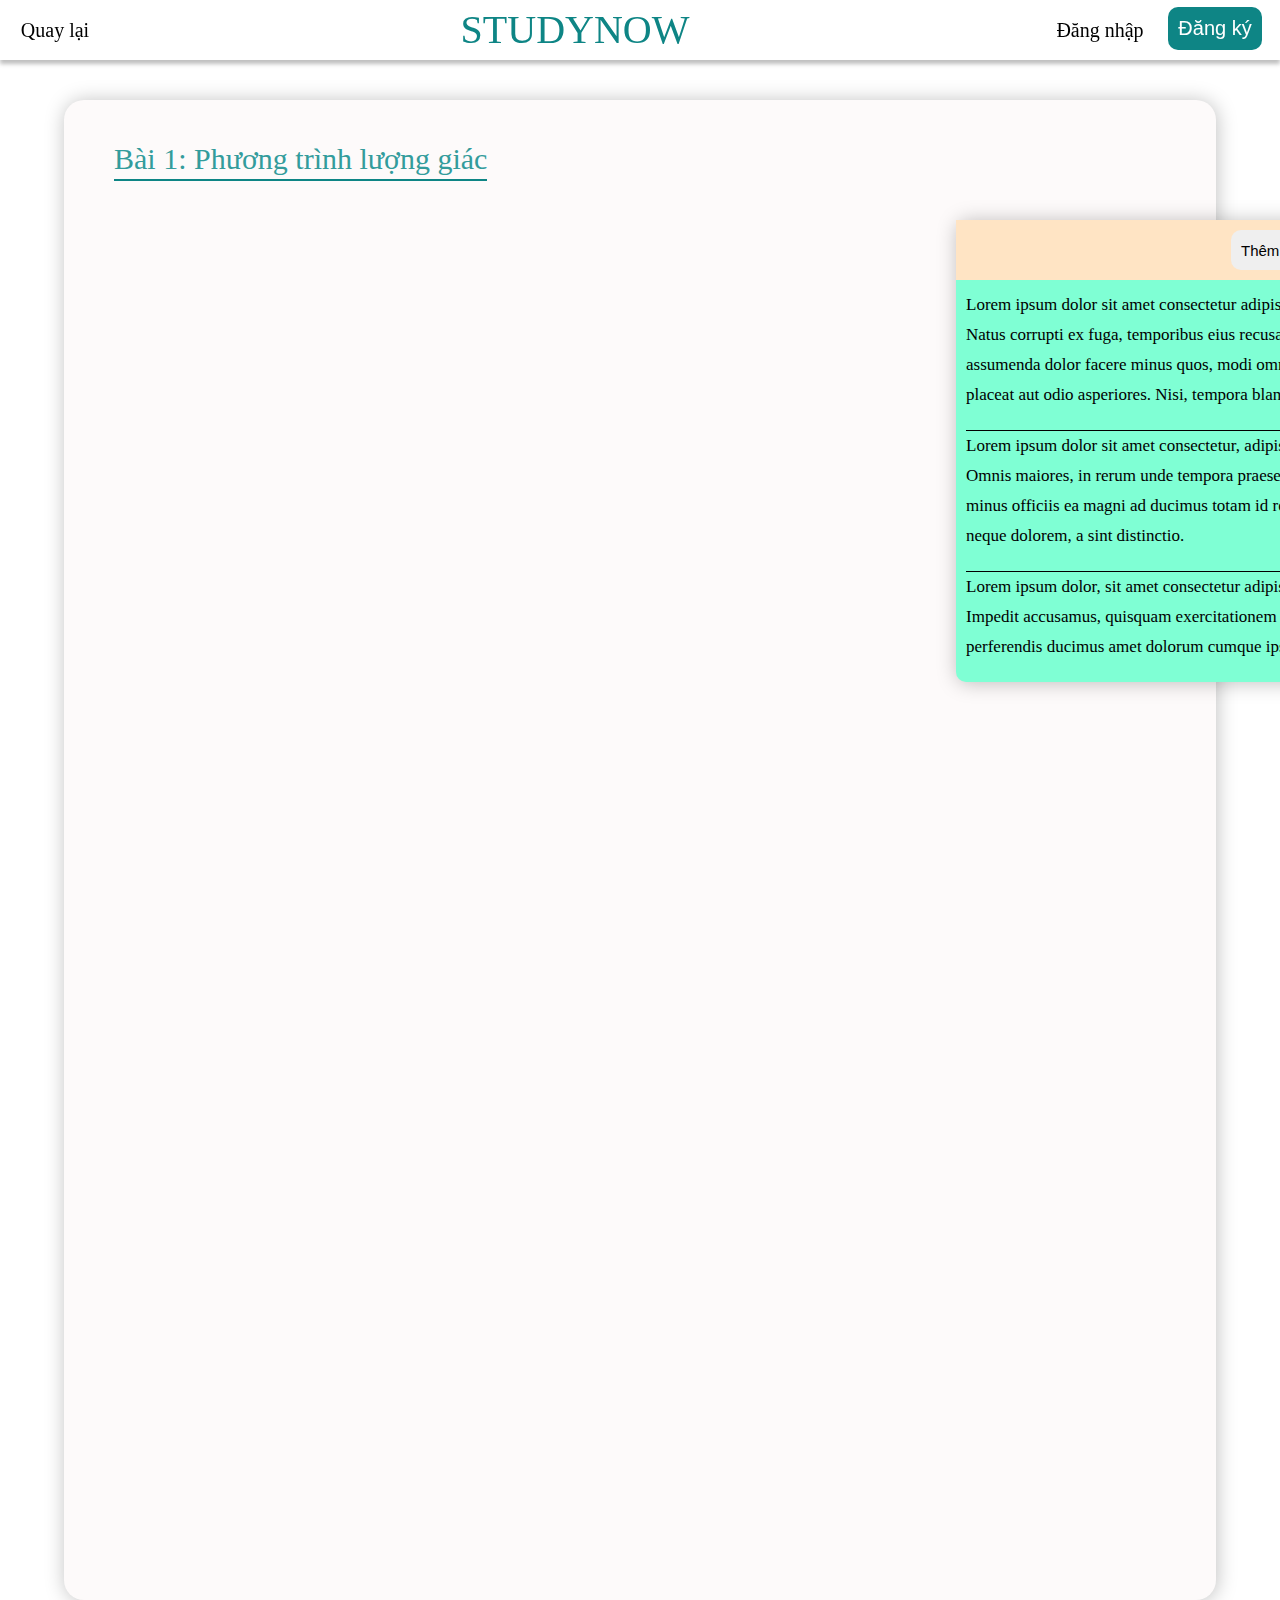
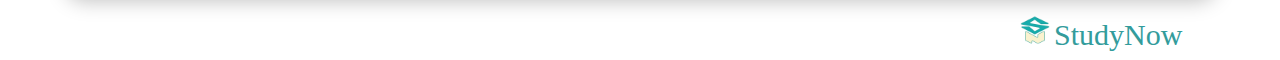
<file: lessons.html>
<!DOCTYPE html>
<html lang="en">
<head>
    <meta charset="UTF-8">
    <meta http-equiv="X-UA-Compatible" content="IE=edge">
    <meta name="viewport" content="width=device-width, initial-scale=1.0">
    <title>Lesson</title>
    <link rel="stylesheet" href="./assets/css/lesson-page.css">
</head>
<body>

    <div id="header">


        <ul id="lesson-nav">
            <li ><a href="">Quay lại</a></li>
        </ul>   

        <div id="lesson-nav-logo">STUDYNOW</div>

        <div id="login-btn"><a href="">Đăng nhập</a></div>

        <div id="register-btn">
            <button type="button" class="button">Đăng ký</button>
        </div>
    </div>

    <div id="main">

        <div id="content">

            <div class="title"> 
                <p>
                Bài 1: Phương trình lượng giác
                </p>
            </div>

            <div class="lesson-video">
                <iframe src="https://www.youtube.com/embed/37AZs-uQRuc"></iframe>
            </div>

            <div id="note">

                <div id="note-header">
                    <button type="button" class="button">Thêm ghi chú</button>
                </div>
                
                <div id="note-content">

                    <ul id="note-item">
                        <li>
                            <p>Lorem ipsum dolor sit amet consectetur adipisicing elit. Natus corrupti ex fuga, temporibus eius recusandae assumenda dolor facere minus quos, modi omnis cum placeat aut odio asperiores. Nisi, tempora blanditiis!</p>
                        </li>
                        <li>
                            <p>Lorem ipsum dolor sit amet consectetur, adipisicing elit. Omnis maiores, in rerum unde tempora praesentium minus officiis ea magni ad ducimus totam id rem sunt neque dolorem, a sint distinctio.</p>
                        </li>
                        <li>
                            <p>Lorem ipsum dolor, sit amet consectetur adipisicing elit. Impedit accusamus, quisquam exercitationem quas, perferendis ducimus amet dolorum cumque ipsa harum accusantium quibusdam reprehenderit vel, velit qui quae molestias maxime dolores!</p>
                        </li>
                    </ul>
                    
                </div>
                

            </div>

            <div id="detail">

            </div>

            <div id="time-stamp">

            </div>


    
        </div>
    


        <div id="footer">
            <img id="about-us-logo" src="./assets/img/study_now_logo.png" alt="">
            <a href="" id="about-us">StudyNow</a>
        </div>


    </div>
    
</body>
</html>
</file>
<file: assets/fonts/themify-icons/demo-files/demo.css>
body {
	font: normal 1em/1.5em Arial, Helvetica, sans-serif;
	max-width: 90%;
	margin: 30px auto 0;
}
h1, h3 {
	font-weight: normal;
}
h3 {
	font-size: 1.4;
	text-transform: uppercase;
	letter-spacing: 1px;
}

.icon-section {
	margin: 0 0 3em;
	clear: both;
	overflow: hidden;
}
.icon-container {
	width: 240px; 
	padding: .7em 0;
	float: left; 
	position: relative;
	text-align: left;
}
.icon-container [class^="ti-"], 
.icon-container [class*=" ti-"] {
	color: #000;
	position: absolute;
	margin-top: 3px;
	transition: .3s;
}
.icon-container:hover [class^="ti-"],
.icon-container:hover [class*=" ti-"] {
	font-size: 2.2em;
	margin-top: -5px;
}
.icon-container:hover .icon-name {
	color: #000;
}
.icon-name {
	color: #aaa;
	margin-left: 35px;
	font-size: .8em;
	transition: .3s;
}
.icon-container:hover .icon-name {
	margin-left: 45px;
}
</file>
<file: assets/fonts/themify-icons/themify-icons.css>
@font-face {
	font-family: 'themify';
	src:url('fonts/themify.eot?-fvbane');
	src:url('fonts/themify.eot?#iefix-fvbane') format('embedded-opentype'),
		url('fonts/themify.woff?-fvbane') format('woff'),
		url('fonts/themify.ttf?-fvbane') format('truetype'),
		url('fonts/themify.svg?-fvbane#themify') format('svg');
	font-weight: normal;
	font-style: normal;
}

[class^="ti-"], [class*=" ti-"] {
	font-family: 'themify';
	speak: none;
	font-style: normal;
	font-weight: normal;
	font-variant: normal;
	text-transform: none;
	line-height: 1;

	/* Better Font Rendering =========== */
	-webkit-font-smoothing: antialiased;
	-moz-osx-font-smoothing: grayscale;
}

.ti-wand:before {
	content: "\e600";
}
.ti-volume:before {
	content: "\e601";
}
.ti-user:before {
	content: "\e602";
}
.ti-unlock:before {
	content: "\e603";
}
.ti-unlink:before {
	content: "\e604";
}
.ti-trash:before {
	content: "\e605";
}
.ti-thought:before {
	content: "\e606";
}
.ti-target:before {
	content: "\e607";
}
.ti-tag:before {
	content: "\e608";
}
.ti-tablet:before {
	content: "\e609";
}
.ti-star:before {
	content: "\e60a";
}
.ti-spray:before {
	content: "\e60b";
}
.ti-signal:before {
	content: "\e60c";
}
.ti-shopping-cart:before {
	content: "\e60d";
}
.ti-shopping-cart-full:before {
	content: "\e60e";
}
.ti-settings:before {
	content: "\e60f";
}
.ti-search:before {
	content: "\e610";
}
.ti-zoom-in:before {
	content: "\e611";
}
.ti-zoom-out:before {
	content: "\e612";
}
.ti-cut:before {
	content: "\e613";
}
.ti-ruler:before {
	content: "\e614";
}
.ti-ruler-pencil:before {
	content: "\e615";
}
.ti-ruler-alt:before {
	content: "\e616";
}
.ti-bookmark:before {
	content: "\e617";
}
.ti-bookmark-alt:before {
	content: "\e618";
}
.ti-reload:before {
	content: "\e619";
}
.ti-plus:before {
	content: "\e61a";
}
.ti-pin:before {
	content: "\e61b";
}
.ti-pencil:before {
	content: "\e61c";
}
.ti-pencil-alt:before {
	content: "\e61d";
}
.ti-paint-roller:before {
	content: "\e61e";
}
.ti-paint-bucket:before {
	content: "\e61f";
}
.ti-na:before {
	content: "\e620";
}
.ti-mobile:before {
	content: "\e621";
}
.ti-minus:before {
	content: "\e622";
}
.ti-medall:before {
	content: "\e623";
}
.ti-medall-alt:before {
	content: "\e624";
}
.ti-marker:before {
	content: "\e625";
}
.ti-marker-alt:before {
	content: "\e626";
}
.ti-arrow-up:before {
	content: "\e627";
}
.ti-arrow-right:before {
	content: "\e628";
}
.ti-arrow-left:before {
	content: "\e629";
}
.ti-arrow-down:before {
	content: "\e62a";
}
.ti-lock:before {
	content: "\e62b";
}
.ti-location-arrow:before {
	content: "\e62c";
}
.ti-link:before {
	content: "\e62d";
}
.ti-layout:before {
	content: "\e62e";
}
.ti-layers:before {
	content: "\e62f";
}
.ti-layers-alt:before {
	content: "\e630";
}
.ti-key:before {
	content: "\e631";
}
.ti-import:before {
	content: "\e632";
}
.ti-image:before {
	content: "\e633";
}
.ti-heart:before {
	content: "\e634";
}
.ti-heart-broken:before {
	content: "\e635";
}
.ti-hand-stop:before {
	content: "\e636";
}
.ti-hand-open:before {
	content: "\e637";
}
.ti-hand-drag:before {
	content: "\e638";
}
.ti-folder:before {
	content: "\e639";
}
.ti-flag:before {
	content: "\e63a";
}
.ti-flag-alt:before {
	content: "\e63b";
}
.ti-flag-alt-2:before {
	content: "\e63c";
}
.ti-eye:before {
	content: "\e63d";
}
.ti-export:before {
	content: "\e63e";
}
.ti-exchange-vertical:before {
	content: "\e63f";
}
.ti-desktop:before {
	content: "\e640";
}
.ti-cup:before {
	content: "\e641";
}
.ti-crown:before {
	content: "\e642";
}
.ti-comments:before {
	content: "\e643";
}
.ti-comment:before {
	content: "\e644";
}
.ti-comment-alt:before {
	content: "\e645";
}
.ti-close:before {
	content: "\e646";
}
.ti-clip:before {
	content: "\e647";
}
.ti-angle-up:before {
	content: "\e648";
}
.ti-angle-right:before {
	content: "\e649";
}
.ti-angle-left:before {
	content: "\e64a";
}
.ti-angle-down:before {
	content: "\e64b";
}
.ti-check:before {
	content: "\e64c";
}
.ti-check-box:before {
	content: "\e64d";
}
.ti-camera:before {
	content: "\e64e";
}
.ti-announcement:before {
	content: "\e64f";
}
.ti-brush:before {
	content: "\e650";
}
.ti-briefcase:before {
	content: "\e651";
}
.ti-bolt:before {
	content: "\e652";
}
.ti-bolt-alt:before {
	content: "\e653";
}
.ti-blackboard:before {
	content: "\e654";
}
.ti-bag:before {
	content: "\e655";
}
.ti-move:before {
	content: "\e656";
}
.ti-arrows-vertical:before {
	content: "\e657";
}
.ti-arrows-horizontal:before {
	content: "\e658";
}
.ti-fullscreen:before {
	content: "\e659";
}
.ti-arrow-top-right:before {
	content: "\e65a";
}
.ti-arrow-top-left:before {
	content: "\e65b";
}
.ti-arrow-circle-up:before {
	content: "\e65c";
}
.ti-arrow-circle-right:before {
	content: "\e65d";
}
.ti-arrow-circle-left:before {
	content: "\e65e";
}
.ti-arrow-circle-down:before {
	content: "\e65f";
}
.ti-angle-double-up:before {
	content: "\e660";
}
.ti-angle-double-right:before {
	content: "\e661";
}
.ti-angle-double-left:before {
	content: "\e662";
}
.ti-angle-double-down:before {
	content: "\e663";
}
.ti-zip:before {
	content: "\e664";
}
.ti-world:before {
	content: "\e665";
}
.ti-wheelchair:before {
	content: "\e666";
}
.ti-view-list:before {
	content: "\e667";
}
.ti-view-list-alt:before {
	content: "\e668";
}
.ti-view-grid:before {
	content: "\e669";
}
.ti-uppercase:before {
	content: "\e66a";
}
.ti-upload:before {
	content: "\e66b";
}
.ti-underline:before {
	content: "\e66c";
}
.ti-truck:before {
	content: "\e66d";
}
.ti-timer:before {
	content: "\e66e";
}
.ti-ticket:before {
	content: "\e66f";
}
.ti-thumb-up:before {
	content: "\e670";
}
.ti-thumb-down:before {
	content: "\e671";
}
.ti-text:before {
	content: "\e672";
}
.ti-stats-up:before {
	content: "\e673";
}
.ti-stats-down:before {
	content: "\e674";
}
.ti-split-v:before {
	content: "\e675";
}
.ti-split-h:before {
	content: "\e676";
}
.ti-smallcap:before {
	content: "\e677";
}
.ti-shine:before {
	content: "\e678";
}
.ti-shift-right:before {
	content: "\e679";
}
.ti-shift-left:before {
	content: "\e67a";
}
.ti-shield:before {
	content: "\e67b";
}
.ti-notepad:before {
	content: "\e67c";
}
.ti-server:before {
	content: "\e67d";
}
.ti-quote-right:before {
	content: "\e67e";
}
.ti-quote-left:before {
	content: "\e67f";
}
.ti-pulse:before {
	content: "\e680";
}
.ti-printer:before {
	content: "\e681";
}
.ti-power-off:before {
	content: "\e682";
}
.ti-plug:before {
	content: "\e683";
}
.ti-pie-chart:before {
	content: "\e684";
}
.ti-paragraph:before {
	content: "\e685";
}
.ti-panel:before {
	content: "\e686";
}
.ti-package:before {
	content: "\e687";
}
.ti-music:before {
	content: "\e688";
}
.ti-music-alt:before {
	content: "\e689";
}
.ti-mouse:before {
	content: "\e68a";
}
.ti-mouse-alt:before {
	content: "\e68b";
}
.ti-money:before {
	content: "\e68c";
}
.ti-microphone:before {
	content: "\e68d";
}
.ti-menu:before {
	content: "\e68e";
}
.ti-menu-alt:before {
	content: "\e68f";
}
.ti-map:before {
	content: "\e690";
}
.ti-map-alt:before {
	content: "\e691";
}
.ti-loop:before {
	content: "\e692";
}
.ti-location-pin:before {
	content: "\e693";
}
.ti-list:before {
	content: "\e694";
}
.ti-light-bulb:before {
	content: "\e695";
}
.ti-Italic:before {
	content: "\e696";
}
.ti-info:before {
	content: "\e697";
}
.ti-infinite:before {
	content: "\e698";
}
.ti-id-badge:before {
	content: "\e699";
}
.ti-hummer:before {
	content: "\e69a";
}
.ti-home:before {
	content: "\e69b";
}
.ti-help:before {
	content: "\e69c";
}
.ti-headphone:before {
	content: "\e69d";
}
.ti-harddrives:before {
	content: "\e69e";
}
.ti-harddrive:before {
	content: "\e69f";
}
.ti-gift:before {
	content: "\e6a0";
}
.ti-game:before {
	content: "\e6a1";
}
.ti-filter:before {
	content: "\e6a2";
}
.ti-files:before {
	content: "\e6a3";
}
.ti-file:before {
	content: "\e6a4";
}
.ti-eraser:before {
	content: "\e6a5";
}
.ti-envelope:before {
	content: "\e6a6";
}
.ti-download:before {
	content: "\e6a7";
}
.ti-direction:before {
	content: "\e6a8";
}
.ti-direction-alt:before {
	content: "\e6a9";
}
.ti-dashboard:before {
	content: "\e6aa";
}
.ti-control-stop:before {
	content: "\e6ab";
}
.ti-control-shuffle:before {
	content: "\e6ac";
}
.ti-control-play:before {
	content: "\e6ad";
}
.ti-control-pause:before {
	content: "\e6ae";
}
.ti-control-forward:before {
	content: "\e6af";
}
.ti-control-backward:before {
	content: "\e6b0";
}
.ti-cloud:before {
	content: "\e6b1";
}
.ti-cloud-up:before {
	content: "\e6b2";
}
.ti-cloud-down:before {
	content: "\e6b3";
}
.ti-clipboard:before {
	content: "\e6b4";
}
.ti-car:before {
	content: "\e6b5";
}
.ti-calendar:before {
	content: "\e6b6";
}
.ti-book:before {
	content: "\e6b7";
}
.ti-bell:before {
	content: "\e6b8";
}
.ti-basketball:before {
	content: "\e6b9";
}
.ti-bar-chart:before {
	content: "\e6ba";
}
.ti-bar-chart-alt:before {
	content: "\e6bb";
}
.ti-back-right:before {
	content: "\e6bc";
}
.ti-back-left:before {
	content: "\e6bd";
}
.ti-arrows-corner:before {
	content: "\e6be";
}
.ti-archive:before {
	content: "\e6bf";
}
.ti-anchor:before {
	content: "\e6c0";
}
.ti-align-right:before {
	content: "\e6c1";
}
.ti-align-left:before {
	content: "\e6c2";
}
.ti-align-justify:before {
	content: "\e6c3";
}
.ti-align-center:before {
	content: "\e6c4";
}
.ti-alert:before {
	content: "\e6c5";
}
.ti-alarm-clock:before {
	content: "\e6c6";
}
.ti-agenda:before {
	content: "\e6c7";
}
.ti-write:before {
	content: "\e6c8";
}
.ti-window:before {
	content: "\e6c9";
}
.ti-widgetized:before {
	content: "\e6ca";
}
.ti-widget:before {
	content: "\e6cb";
}
.ti-widget-alt:before {
	content: "\e6cc";
}
.ti-wallet:before {
	content: "\e6cd";
}
.ti-video-clapper:before {
	content: "\e6ce";
}
.ti-video-camera:before {
	content: "\e6cf";
}
.ti-vector:before {
	content: "\e6d0";
}
.ti-themify-logo:before {
	content: "\e6d1";
}
.ti-themify-favicon:before {
	content: "\e6d2";
}
.ti-themify-favicon-alt:before {
	content: "\e6d3";
}
.ti-support:before {
	content: "\e6d4";
}
.ti-stamp:before {
	content: "\e6d5";
}
.ti-split-v-alt:before {
	content: "\e6d6";
}
.ti-slice:before {
	content: "\e6d7";
}
.ti-shortcode:before {
	content: "\e6d8";
}
.ti-shift-right-alt:before {
	content: "\e6d9";
}
.ti-shift-left-alt:before {
	content: "\e6da";
}
.ti-ruler-alt-2:before {
	content: "\e6db";
}
.ti-receipt:before {
	content: "\e6dc";
}
.ti-pin2:before {
	content: "\e6dd";
}
.ti-pin-alt:before {
	content: "\e6de";
}
.ti-pencil-alt2:before {
	content: "\e6df";
}
.ti-palette:before {
	content: "\e6e0";
}
.ti-more:before {
	content: "\e6e1";
}
.ti-more-alt:before {
	content: "\e6e2";
}
.ti-microphone-alt:before {
	content: "\e6e3";
}
.ti-magnet:before {
	content: "\e6e4";
}
.ti-line-double:before {
	content: "\e6e5";
}
.ti-line-dotted:before {
	content: "\e6e6";
}
.ti-line-dashed:before {
	content: "\e6e7";
}
.ti-layout-width-full:before {
	content: "\e6e8";
}
.ti-layout-width-default:before {
	content: "\e6e9";
}
.ti-layout-width-default-alt:before {
	content: "\e6ea";
}
.ti-layout-tab:before {
	content: "\e6eb";
}
.ti-layout-tab-window:before {
	content: "\e6ec";
}
.ti-layout-tab-v:before {
	content: "\e6ed";
}
.ti-layout-tab-min:before {
	content: "\e6ee";
}
.ti-layout-slider:before {
	content: "\e6ef";
}
.ti-layout-slider-alt:before {
	content: "\e6f0";
}
.ti-layout-sidebar-right:before {
	content: "\e6f1";
}
.ti-layout-sidebar-none:before {
	content: "\e6f2";
}
.ti-layout-sidebar-left:before {
	content: "\e6f3";
}
.ti-layout-placeholder:before {
	content: "\e6f4";
}
.ti-layout-menu:before {
	content: "\e6f5";
}
.ti-layout-menu-v:before {
	content: "\e6f6";
}
.ti-layout-menu-separated:before {
	content: "\e6f7";
}
.ti-layout-menu-full:before {
	content: "\e6f8";
}
.ti-layout-media-right-alt:before {
	content: "\e6f9";
}
.ti-layout-media-right:before {
	content: "\e6fa";
}
.ti-layout-media-overlay:before {
	content: "\e6fb";
}
.ti-layout-media-overlay-alt:before {
	content: "\e6fc";
}
.ti-layout-media-overlay-alt-2:before {
	content: "\e6fd";
}
.ti-layout-media-left-alt:before {
	content: "\e6fe";
}
.ti-layout-media-left:before {
	content: "\e6ff";
}
.ti-layout-media-center-alt:before {
	content: "\e700";
}
.ti-layout-media-center:before {
	content: "\e701";
}
.ti-layout-list-thumb:before {
	content: "\e702";
}
.ti-layout-list-thumb-alt:before {
	content: "\e703";
}
.ti-layout-list-post:before {
	content: "\e704";
}
.ti-layout-list-large-image:before {
	content: "\e705";
}
.ti-layout-line-solid:before {
	content: "\e706";
}
.ti-layout-grid4:before {
	content: "\e707";
}
.ti-layout-grid3:before {
	content: "\e708";
}
.ti-layout-grid2:before {
	content: "\e709";
}
.ti-layout-grid2-thumb:before {
	content: "\e70a";
}
.ti-layout-cta-right:before {
	content: "\e70b";
}
.ti-layout-cta-left:before {
	content: "\e70c";
}
.ti-layout-cta-center:before {
	content: "\e70d";
}
.ti-layout-cta-btn-right:before {
	content: "\e70e";
}
.ti-layout-cta-btn-left:before {
	content: "\e70f";
}
.ti-layout-column4:before {
	content: "\e710";
}
.ti-layout-column3:before {
	content: "\e711";
}
.ti-layout-column2:before {
	content: "\e712";
}
.ti-layout-accordion-separated:before {
	content: "\e713";
}
.ti-layout-accordion-merged:before {
	content: "\e714";
}
.ti-layout-accordion-list:before {
	content: "\e715";
}
.ti-ink-pen:before {
	content: "\e716";
}
.ti-info-alt:before {
	content: "\e717";
}
.ti-help-alt:before {
	content: "\e718";
}
.ti-headphone-alt:before {
	content: "\e719";
}
.ti-hand-point-up:before {
	content: "\e71a";
}
.ti-hand-point-right:before {
	content: "\e71b";
}
.ti-hand-point-left:before {
	content: "\e71c";
}
.ti-hand-point-down:before {
	content: "\e71d";
}
.ti-gallery:before {
	content: "\e71e";
}
.ti-face-smile:before {
	content: "\e71f";
}
.ti-face-sad:before {
	content: "\e720";
}
.ti-credit-card:before {
	content: "\e721";
}
.ti-control-skip-forward:before {
	content: "\e722";
}
.ti-control-skip-backward:before {
	content: "\e723";
}
.ti-control-record:before {
	content: "\e724";
}
.ti-control-eject:before {
	content: "\e725";
}
.ti-comments-smiley:before {
	content: "\e726";
}
.ti-brush-alt:before {
	content: "\e727";
}
.ti-youtube:before {
	content: "\e728";
}
.ti-vimeo:before {
	content: "\e729";
}
.ti-twitter:before {
	content: "\e72a";
}
.ti-time:before {
	content: "\e72b";
}
.ti-tumblr:before {
	content: "\e72c";
}
.ti-skype:before {
	content: "\e72d";
}
.ti-share:before {
	content: "\e72e";
}
.ti-share-alt:before {
	content: "\e72f";
}
.ti-rocket:before {
	content: "\e730";
}
.ti-pinterest:before {
	content: "\e731";
}
.ti-new-window:before {
	content: "\e732";
}
.ti-microsoft:before {
	content: "\e733";
}
.ti-list-ol:before {
	content: "\e734";
}
.ti-linkedin:before {
	content: "\e735";
}
.ti-layout-sidebar-2:before {
	content: "\e736";
}
.ti-layout-grid4-alt:before {
	content: "\e737";
}
.ti-layout-grid3-alt:before {
	content: "\e738";
}
.ti-layout-grid2-alt:before {
	content: "\e739";
}
.ti-layout-column4-alt:before {
	content: "\e73a";
}
.ti-layout-column3-alt:before {
	content: "\e73b";
}
.ti-layout-column2-alt:before {
	content: "\e73c";
}
.ti-instagram:before {
	content: "\e73d";
}
.ti-google:before {
	content: "\e73e";
}
.ti-github:before {
	content: "\e73f";
}
.ti-flickr:before {
	content: "\e740";
}
.ti-facebook:before {
	content: "\e741";
}
.ti-dropbox:before {
	content: "\e742";
}
.ti-dribbble:before {
	content: "\e743";
}
.ti-apple:before {
	content: "\e744";
}
.ti-android:before {
	content: "\e745";
}
.ti-save:before {
	content: "\e746";
}
.ti-save-alt:before {
	content: "\e747";
}
.ti-yahoo:before {
	content: "\e748";
}
.ti-wordpress:before {
	content: "\e749";
}
.ti-vimeo-alt:before {
	content: "\e74a";
}
.ti-twitter-alt:before {
	content: "\e74b";
}
.ti-tumblr-alt:before {
	content: "\e74c";
}
.ti-trello:before {
	content: "\e74d";
}
.ti-stack-overflow:before {
	content: "\e74e";
}
.ti-soundcloud:before {
	content: "\e74f";
}
.ti-sharethis:before {
	content: "\e750";
}
.ti-sharethis-alt:before {
	content: "\e751";
}
.ti-reddit:before {
	content: "\e752";
}
.ti-pinterest-alt:before {
	content: "\e753";
}
.ti-microsoft-alt:before {
	content: "\e754";
}
.ti-linux:before {
	content: "\e755";
}
.ti-jsfiddle:before {
	content: "\e756";
}
.ti-joomla:before {
	content: "\e757";
}
.ti-html5:before {
	content: "\e758";
}
.ti-flickr-alt:before {
	content: "\e759";
}
.ti-email:before {
	content: "\e75a";
}
.ti-drupal:before {
	content: "\e75b";
}
.ti-dropbox-alt:before {
	content: "\e75c";
}
.ti-css3:before {
	content: "\e75d";
}
.ti-rss:before {
	content: "\e75e";
}
.ti-rss-alt:before {
	content: "\e75f";
}
</file>
<file: assets/fonts/themify-icons/ie7/ie7.css>
.ti-wand {
	*zoom: expression(this.runtimeStyle['zoom'] = '1', this.innerHTML = '&#xe600;');
}
.ti-volume {
	*zoom: expression(this.runtimeStyle['zoom'] = '1', this.innerHTML = '&#xe601;');
}
.ti-user {
	*zoom: expression(this.runtimeStyle['zoom'] = '1', this.innerHTML = '&#xe602;');
}
.ti-unlock {
	*zoom: expression(this.runtimeStyle['zoom'] = '1', this.innerHTML = '&#xe603;');
}
.ti-unlink {
	*zoom: expression(this.runtimeStyle['zoom'] = '1', this.innerHTML = '&#xe604;');
}
.ti-trash {
	*zoom: expression(this.runtimeStyle['zoom'] = '1', this.innerHTML = '&#xe605;');
}
.ti-thought {
	*zoom: expression(this.runtimeStyle['zoom'] = '1', this.innerHTML = '&#xe606;');
}
.ti-target {
	*zoom: expression(this.runtimeStyle['zoom'] = '1', this.innerHTML = '&#xe607;');
}
.ti-tag {
	*zoom: expression(this.runtimeStyle['zoom'] = '1', this.innerHTML = '&#xe608;');
}
.ti-tablet {
	*zoom: expression(this.runtimeStyle['zoom'] = '1', this.innerHTML = '&#xe609;');
}
.ti-star {
	*zoom: expression(this.runtimeStyle['zoom'] = '1', this.innerHTML = '&#xe60a;');
}
.ti-spray {
	*zoom: expression(this.runtimeStyle['zoom'] = '1', this.innerHTML = '&#xe60b;');
}
.ti-signal {
	*zoom: expression(this.runtimeStyle['zoom'] = '1', this.innerHTML = '&#xe60c;');
}
.ti-shopping-cart {
	*zoom: expression(this.runtimeStyle['zoom'] = '1', this.innerHTML = '&#xe60d;');
}
.ti-shopping-cart-full {
	*zoom: expression(this.runtimeStyle['zoom'] = '1', this.innerHTML = '&#xe60e;');
}
.ti-settings {
	*zoom: expression(this.runtimeStyle['zoom'] = '1', this.innerHTML = '&#xe60f;');
}
.ti-search {
	*zoom: expression(this.runtimeStyle['zoom'] = '1', this.innerHTML = '&#xe610;');
}
.ti-zoom-in {
	*zoom: expression(this.runtimeStyle['zoom'] = '1', this.innerHTML = '&#xe611;');
}
.ti-zoom-out {
	*zoom: expression(this.runtimeStyle['zoom'] = '1', this.innerHTML = '&#xe612;');
}
.ti-cut {
	*zoom: expression(this.runtimeStyle['zoom'] = '1', this.innerHTML = '&#xe613;');
}
.ti-ruler {
	*zoom: expression(this.runtimeStyle['zoom'] = '1', this.innerHTML = '&#xe614;');
}
.ti-ruler-pencil {
	*zoom: expression(this.runtimeStyle['zoom'] = '1', this.innerHTML = '&#xe615;');
}
.ti-ruler-alt {
	*zoom: expression(this.runtimeStyle['zoom'] = '1', this.innerHTML = '&#xe616;');
}
.ti-bookmark {
	*zoom: expression(this.runtimeStyle['zoom'] = '1', this.innerHTML = '&#xe617;');
}
.ti-bookmark-alt {
	*zoom: expression(this.runtimeStyle['zoom'] = '1', this.innerHTML = '&#xe618;');
}
.ti-reload {
	*zoom: expression(this.runtimeStyle['zoom'] = '1', this.innerHTML = '&#xe619;');
}
.ti-plus {
	*zoom: expression(this.runtimeStyle['zoom'] = '1', this.innerHTML = '&#xe61a;');
}
.ti-pin {
	*zoom: expression(this.runtimeStyle['zoom'] = '1', this.innerHTML = '&#xe61b;');
}
.ti-pencil {
	*zoom: expression(this.runtimeStyle['zoom'] = '1', this.innerHTML = '&#xe61c;');
}
.ti-pencil-alt {
	*zoom: expression(this.runtimeStyle['zoom'] = '1', this.innerHTML = '&#xe61d;');
}
.ti-paint-roller {
	*zoom: expression(this.runtimeStyle['zoom'] = '1', this.innerHTML = '&#xe61e;');
}
.ti-paint-bucket {
	*zoom: expression(this.runtimeStyle['zoom'] = '1', this.innerHTML = '&#xe61f;');
}
.ti-na {
	*zoom: expression(this.runtimeStyle['zoom'] = '1', this.innerHTML = '&#xe620;');
}
.ti-mobile {
	*zoom: expression(this.runtimeStyle['zoom'] = '1', this.innerHTML = '&#xe621;');
}
.ti-minus {
	*zoom: expression(this.runtimeStyle['zoom'] = '1', this.innerHTML = '&#xe622;');
}
.ti-medall {
	*zoom: expression(this.runtimeStyle['zoom'] = '1', this.innerHTML = '&#xe623;');
}
.ti-medall-alt {
	*zoom: expression(this.runtimeStyle['zoom'] = '1', this.innerHTML = '&#xe624;');
}
.ti-marker {
	*zoom: expression(this.runtimeStyle['zoom'] = '1', this.innerHTML = '&#xe625;');
}
.ti-marker-alt {
	*zoom: expression(this.runtimeStyle['zoom'] = '1', this.innerHTML = '&#xe626;');
}
.ti-arrow-up {
	*zoom: expression(this.runtimeStyle['zoom'] = '1', this.innerHTML = '&#xe627;');
}
.ti-arrow-right {
	*zoom: expression(this.runtimeStyle['zoom'] = '1', this.innerHTML = '&#xe628;');
}
.ti-arrow-left {
	*zoom: expression(this.runtimeStyle['zoom'] = '1', this.innerHTML = '&#xe629;');
}
.ti-arrow-down {
	*zoom: expression(this.runtimeStyle['zoom'] = '1', this.innerHTML = '&#xe62a;');
}
.ti-lock {
	*zoom: expression(this.runtimeStyle['zoom'] = '1', this.innerHTML = '&#xe62b;');
}
.ti-location-arrow {
	*zoom: expression(this.runtimeStyle['zoom'] = '1', this.innerHTML = '&#xe62c;');
}
.ti-link {
	*zoom: expression(this.runtimeStyle['zoom'] = '1', this.innerHTML = '&#xe62d;');
}
.ti-layout {
	*zoom: expression(this.runtimeStyle['zoom'] = '1', this.innerHTML = '&#xe62e;');
}
.ti-layers {
	*zoom: expression(this.runtimeStyle['zoom'] = '1', this.innerHTML = '&#xe62f;');
}
.ti-layers-alt {
	*zoom: expression(this.runtimeStyle['zoom'] = '1', this.innerHTML = '&#xe630;');
}
.ti-key {
	*zoom: expression(this.runtimeStyle['zoom'] = '1', this.innerHTML = '&#xe631;');
}
.ti-import {
	*zoom: expression(this.runtimeStyle['zoom'] = '1', this.innerHTML = '&#xe632;');
}
.ti-image {
	*zoom: expression(this.runtimeStyle['zoom'] = '1', this.innerHTML = '&#xe633;');
}
.ti-heart {
	*zoom: expression(this.runtimeStyle['zoom'] = '1', this.innerHTML = '&#xe634;');
}
.ti-heart-broken {
	*zoom: expression(this.runtimeStyle['zoom'] = '1', this.innerHTML = '&#xe635;');
}
.ti-hand-stop {
	*zoom: expression(this.runtimeStyle['zoom'] = '1', this.innerHTML = '&#xe636;');
}
.ti-hand-open {
	*zoom: expression(this.runtimeStyle['zoom'] = '1', this.innerHTML = '&#xe637;');
}
.ti-hand-drag {
	*zoom: expression(this.runtimeStyle['zoom'] = '1', this.innerHTML = '&#xe638;');
}
.ti-folder {
	*zoom: expression(this.runtimeStyle['zoom'] = '1', this.innerHTML = '&#xe639;');
}
.ti-flag {
	*zoom: expression(this.runtimeStyle['zoom'] = '1', this.innerHTML = '&#xe63a;');
}
.ti-flag-alt {
	*zoom: expression(this.runtimeStyle['zoom'] = '1', this.innerHTML = '&#xe63b;');
}
.ti-flag-alt-2 {
	*zoom: expression(this.runtimeStyle['zoom'] = '1', this.innerHTML = '&#xe63c;');
}
.ti-eye {
	*zoom: expression(this.runtimeStyle['zoom'] = '1', this.innerHTML = '&#xe63d;');
}
.ti-export {
	*zoom: expression(this.runtimeStyle['zoom'] = '1', this.innerHTML = '&#xe63e;');
}
.ti-exchange-vertical {
	*zoom: expression(this.runtimeStyle['zoom'] = '1', this.innerHTML = '&#xe63f;');
}
.ti-desktop {
	*zoom: expression(this.runtimeStyle['zoom'] = '1', this.innerHTML = '&#xe640;');
}
.ti-cup {
	*zoom: expression(this.runtimeStyle['zoom'] = '1', this.innerHTML = '&#xe641;');
}
.ti-crown {
	*zoom: expression(this.runtimeStyle['zoom'] = '1', this.innerHTML = '&#xe642;');
}
.ti-comments {
	*zoom: expression(this.runtimeStyle['zoom'] = '1', this.innerHTML = '&#xe643;');
}
.ti-comment {
	*zoom: expression(this.runtimeStyle['zoom'] = '1', this.innerHTML = '&#xe644;');
}
.ti-comment-alt {
	*zoom: expression(this.runtimeStyle['zoom'] = '1', this.innerHTML = '&#xe645;');
}
.ti-close {
	*zoom: expression(this.runtimeStyle['zoom'] = '1', this.innerHTML = '&#xe646;');
}
.ti-clip {
	*zoom: expression(this.runtimeStyle['zoom'] = '1', this.innerHTML = '&#xe647;');
}
.ti-angle-up {
	*zoom: expression(this.runtimeStyle['zoom'] = '1', this.innerHTML = '&#xe648;');
}
.ti-angle-right {
	*zoom: expression(this.runtimeStyle['zoom'] = '1', this.innerHTML = '&#xe649;');
}
.ti-angle-left {
	*zoom: expression(this.runtimeStyle['zoom'] = '1', this.innerHTML = '&#xe64a;');
}
.ti-angle-down {
	*zoom: expression(this.runtimeStyle['zoom'] = '1', this.innerHTML = '&#xe64b;');
}
.ti-check {
	*zoom: expression(this.runtimeStyle['zoom'] = '1', this.innerHTML = '&#xe64c;');
}
.ti-check-box {
	*zoom: expression(this.runtimeStyle['zoom'] = '1', this.innerHTML = '&#xe64d;');
}
.ti-camera {
	*zoom: expression(this.runtimeStyle['zoom'] = '1', this.innerHTML = '&#xe64e;');
}
.ti-announcement {
	*zoom: expression(this.runtimeStyle['zoom'] = '1', this.innerHTML = '&#xe64f;');
}
.ti-brush {
	*zoom: expression(this.runtimeStyle['zoom'] = '1', this.innerHTML = '&#xe650;');
}
.ti-briefcase {
	*zoom: expression(this.runtimeStyle['zoom'] = '1', this.innerHTML = '&#xe651;');
}
.ti-bolt {
	*zoom: expression(this.runtimeStyle['zoom'] = '1', this.innerHTML = '&#xe652;');
}
.ti-bolt-alt {
	*zoom: expression(this.runtimeStyle['zoom'] = '1', this.innerHTML = '&#xe653;');
}
.ti-blackboard {
	*zoom: expression(this.runtimeStyle['zoom'] = '1', this.innerHTML = '&#xe654;');
}
.ti-bag {
	*zoom: expression(this.runtimeStyle['zoom'] = '1', this.innerHTML = '&#xe655;');
}
.ti-move {
	*zoom: expression(this.runtimeStyle['zoom'] = '1', this.innerHTML = '&#xe656;');
}
.ti-arrows-vertical {
	*zoom: expression(this.runtimeStyle['zoom'] = '1', this.innerHTML = '&#xe657;');
}
.ti-arrows-horizontal {
	*zoom: expression(this.runtimeStyle['zoom'] = '1', this.innerHTML = '&#xe658;');
}
.ti-fullscreen {
	*zoom: expression(this.runtimeStyle['zoom'] = '1', this.innerHTML = '&#xe659;');
}
.ti-arrow-top-right {
	*zoom: expression(this.runtimeStyle['zoom'] = '1', this.innerHTML = '&#xe65a;');
}
.ti-arrow-top-left {
	*zoom: expression(this.runtimeStyle['zoom'] = '1', this.innerHTML = '&#xe65b;');
}
.ti-arrow-circle-up {
	*zoom: expression(this.runtimeStyle['zoom'] = '1', this.innerHTML = '&#xe65c;');
}
.ti-arrow-circle-right {
	*zoom: expression(this.runtimeStyle['zoom'] = '1', this.innerHTML = '&#xe65d;');
}
.ti-arrow-circle-left {
	*zoom: expression(this.runtimeStyle['zoom'] = '1', this.innerHTML = '&#xe65e;');
}
.ti-arrow-circle-down {
	*zoom: expression(this.runtimeStyle['zoom'] = '1', this.innerHTML = '&#xe65f;');
}
.ti-angle-double-up {
	*zoom: expression(this.runtimeStyle['zoom'] = '1', this.innerHTML = '&#xe660;');
}
.ti-angle-double-right {
	*zoom: expression(this.runtimeStyle['zoom'] = '1', this.innerHTML = '&#xe661;');
}
.ti-angle-double-left {
	*zoom: expression(this.runtimeStyle['zoom'] = '1', this.innerHTML = '&#xe662;');
}
.ti-angle-double-down {
	*zoom: expression(this.runtimeStyle['zoom'] = '1', this.innerHTML = '&#xe663;');
}
.ti-zip {
	*zoom: expression(this.runtimeStyle['zoom'] = '1', this.innerHTML = '&#xe664;');
}
.ti-world {
	*zoom: expression(this.runtimeStyle['zoom'] = '1', this.innerHTML = '&#xe665;');
}
.ti-wheelchair {
	*zoom: expression(this.runtimeStyle['zoom'] = '1', this.innerHTML = '&#xe666;');
}
.ti-view-list {
	*zoom: expression(this.runtimeStyle['zoom'] = '1', this.innerHTML = '&#xe667;');
}
.ti-view-list-alt {
	*zoom: expression(this.runtimeStyle['zoom'] = '1', this.innerHTML = '&#xe668;');
}
.ti-view-grid {
	*zoom: expression(this.runtimeStyle['zoom'] = '1', this.innerHTML = '&#xe669;');
}
.ti-uppercase {
	*zoom: expression(this.runtimeStyle['zoom'] = '1', this.innerHTML = '&#xe66a;');
}
.ti-upload {
	*zoom: expression(this.runtimeStyle['zoom'] = '1', this.innerHTML = '&#xe66b;');
}
.ti-underline {
	*zoom: expression(this.runtimeStyle['zoom'] = '1', this.innerHTML = '&#xe66c;');
}
.ti-truck {
	*zoom: expression(this.runtimeStyle['zoom'] = '1', this.innerHTML = '&#xe66d;');
}
.ti-timer {
	*zoom: expression(this.runtimeStyle['zoom'] = '1', this.innerHTML = '&#xe66e;');
}
.ti-ticket {
	*zoom: expression(this.runtimeStyle['zoom'] = '1', this.innerHTML = '&#xe66f;');
}
.ti-thumb-up {
	*zoom: expression(this.runtimeStyle['zoom'] = '1', this.innerHTML = '&#xe670;');
}
.ti-thumb-down {
	*zoom: expression(this.runtimeStyle['zoom'] = '1', this.innerHTML = '&#xe671;');
}
.ti-text {
	*zoom: expression(this.runtimeStyle['zoom'] = '1', this.innerHTML = '&#xe672;');
}
.ti-stats-up {
	*zoom: expression(this.runtimeStyle['zoom'] = '1', this.innerHTML = '&#xe673;');
}
.ti-stats-down {
	*zoom: expression(this.runtimeStyle['zoom'] = '1', this.innerHTML = '&#xe674;');
}
.ti-split-v {
	*zoom: expression(this.runtimeStyle['zoom'] = '1', this.innerHTML = '&#xe675;');
}
.ti-split-h {
	*zoom: expression(this.runtimeStyle['zoom'] = '1', this.innerHTML = '&#xe676;');
}
.ti-smallcap {
	*zoom: expression(this.runtimeStyle['zoom'] = '1', this.innerHTML = '&#xe677;');
}
.ti-shine {
	*zoom: expression(this.runtimeStyle['zoom'] = '1', this.innerHTML = '&#xe678;');
}
.ti-shift-right {
	*zoom: expression(this.runtimeStyle['zoom'] = '1', this.innerHTML = '&#xe679;');
}
.ti-shift-left {
	*zoom: expression(this.runtimeStyle['zoom'] = '1', this.innerHTML = '&#xe67a;');
}
.ti-shield {
	*zoom: expression(this.runtimeStyle['zoom'] = '1', this.innerHTML = '&#xe67b;');
}
.ti-notepad {
	*zoom: expression(this.runtimeStyle['zoom'] = '1', this.innerHTML = '&#xe67c;');
}
.ti-server {
	*zoom: expression(this.runtimeStyle['zoom'] = '1', this.innerHTML = '&#xe67d;');
}
.ti-quote-right {
	*zoom: expression(this.runtimeStyle['zoom'] = '1', this.innerHTML = '&#xe67e;');
}
.ti-quote-left {
	*zoom: expression(this.runtimeStyle['zoom'] = '1', this.innerHTML = '&#xe67f;');
}
.ti-pulse {
	*zoom: expression(this.runtimeStyle['zoom'] = '1', this.innerHTML = '&#xe680;');
}
.ti-printer {
	*zoom: expression(this.runtimeStyle['zoom'] = '1', this.innerHTML = '&#xe681;');
}
.ti-power-off {
	*zoom: expression(this.runtimeStyle['zoom'] = '1', this.innerHTML = '&#xe682;');
}
.ti-plug {
	*zoom: expression(this.runtimeStyle['zoom'] = '1', this.innerHTML = '&#xe683;');
}
.ti-pie-chart {
	*zoom: expression(this.runtimeStyle['zoom'] = '1', this.innerHTML = '&#xe684;');
}
.ti-paragraph {
	*zoom: expression(this.runtimeStyle['zoom'] = '1', this.innerHTML = '&#xe685;');
}
.ti-panel {
	*zoom: expression(this.runtimeStyle['zoom'] = '1', this.innerHTML = '&#xe686;');
}
.ti-package {
	*zoom: expression(this.runtimeStyle['zoom'] = '1', this.innerHTML = '&#xe687;');
}
.ti-music {
	*zoom: expression(this.runtimeStyle['zoom'] = '1', this.innerHTML = '&#xe688;');
}
.ti-music-alt {
	*zoom: expression(this.runtimeStyle['zoom'] = '1', this.innerHTML = '&#xe689;');
}
.ti-mouse {
	*zoom: expression(this.runtimeStyle['zoom'] = '1', this.innerHTML = '&#xe68a;');
}
.ti-mouse-alt {
	*zoom: expression(this.runtimeStyle['zoom'] = '1', this.innerHTML = '&#xe68b;');
}
.ti-money {
	*zoom: expression(this.runtimeStyle['zoom'] = '1', this.innerHTML = '&#xe68c;');
}
.ti-microphone {
	*zoom: expression(this.runtimeStyle['zoom'] = '1', this.innerHTML = '&#xe68d;');
}
.ti-menu {
	*zoom: expression(this.runtimeStyle['zoom'] = '1', this.innerHTML = '&#xe68e;');
}
.ti-menu-alt {
	*zoom: expression(this.runtimeStyle['zoom'] = '1', this.innerHTML = '&#xe68f;');
}
.ti-map {
	*zoom: expression(this.runtimeStyle['zoom'] = '1', this.innerHTML = '&#xe690;');
}
.ti-map-alt {
	*zoom: expression(this.runtimeStyle['zoom'] = '1', this.innerHTML = '&#xe691;');
}
.ti-loop {
	*zoom: expression(this.runtimeStyle['zoom'] = '1', this.innerHTML = '&#xe692;');
}
.ti-location-pin {
	*zoom: expression(this.runtimeStyle['zoom'] = '1', this.innerHTML = '&#xe693;');
}
.ti-list {
	*zoom: expression(this.runtimeStyle['zoom'] = '1', this.innerHTML = '&#xe694;');
}
.ti-light-bulb {
	*zoom: expression(this.runtimeStyle['zoom'] = '1', this.innerHTML = '&#xe695;');
}
.ti-Italic {
	*zoom: expression(this.runtimeStyle['zoom'] = '1', this.innerHTML = '&#xe696;');
}
.ti-info {
	*zoom: expression(this.runtimeStyle['zoom'] = '1', this.innerHTML = '&#xe697;');
}
.ti-infinite {
	*zoom: expression(this.runtimeStyle['zoom'] = '1', this.innerHTML = '&#xe698;');
}
.ti-id-badge {
	*zoom: expression(this.runtimeStyle['zoom'] = '1', this.innerHTML = '&#xe699;');
}
.ti-hummer {
	*zoom: expression(this.runtimeStyle['zoom'] = '1', this.innerHTML = '&#xe69a;');
}
.ti-home {
	*zoom: expression(this.runtimeStyle['zoom'] = '1', this.innerHTML = '&#xe69b;');
}
.ti-help {
	*zoom: expression(this.runtimeStyle['zoom'] = '1', this.innerHTML = '&#xe69c;');
}
.ti-headphone {
	*zoom: expression(this.runtimeStyle['zoom'] = '1', this.innerHTML = '&#xe69d;');
}
.ti-harddrives {
	*zoom: expression(this.runtimeStyle['zoom'] = '1', this.innerHTML = '&#xe69e;');
}
.ti-harddrive {
	*zoom: expression(this.runtimeStyle['zoom'] = '1', this.innerHTML = '&#xe69f;');
}
.ti-gift {
	*zoom: expression(this.runtimeStyle['zoom'] = '1', this.innerHTML = '&#xe6a0;');
}
.ti-game {
	*zoom: expression(this.runtimeStyle['zoom'] = '1', this.innerHTML = '&#xe6a1;');
}
.ti-filter {
	*zoom: expression(this.runtimeStyle['zoom'] = '1', this.innerHTML = '&#xe6a2;');
}
.ti-files {
	*zoom: expression(this.runtimeStyle['zoom'] = '1', this.innerHTML = '&#xe6a3;');
}
.ti-file {
	*zoom: expression(this.runtimeStyle['zoom'] = '1', this.innerHTML = '&#xe6a4;');
}
.ti-eraser {
	*zoom: expression(this.runtimeStyle['zoom'] = '1', this.innerHTML = '&#xe6a5;');
}
.ti-envelope {
	*zoom: expression(this.runtimeStyle['zoom'] = '1', this.innerHTML = '&#xe6a6;');
}
.ti-download {
	*zoom: expression(this.runtimeStyle['zoom'] = '1', this.innerHTML = '&#xe6a7;');
}
.ti-direction {
	*zoom: expression(this.runtimeStyle['zoom'] = '1', this.innerHTML = '&#xe6a8;');
}
.ti-direction-alt {
	*zoom: expression(this.runtimeStyle['zoom'] = '1', this.innerHTML = '&#xe6a9;');
}
.ti-dashboard {
	*zoom: expression(this.runtimeStyle['zoom'] = '1', this.innerHTML = '&#xe6aa;');
}
.ti-control-stop {
	*zoom: expression(this.runtimeStyle['zoom'] = '1', this.innerHTML = '&#xe6ab;');
}
.ti-control-shuffle {
	*zoom: expression(this.runtimeStyle['zoom'] = '1', this.innerHTML = '&#xe6ac;');
}
.ti-control-play {
	*zoom: expression(this.runtimeStyle['zoom'] = '1', this.innerHTML = '&#xe6ad;');
}
.ti-control-pause {
	*zoom: expression(this.runtimeStyle['zoom'] = '1', this.innerHTML = '&#xe6ae;');
}
.ti-control-forward {
	*zoom: expression(this.runtimeStyle['zoom'] = '1', this.innerHTML = '&#xe6af;');
}
.ti-control-backward {
	*zoom: expression(this.runtimeStyle['zoom'] = '1', this.innerHTML = '&#xe6b0;');
}
.ti-cloud {
	*zoom: expression(this.runtimeStyle['zoom'] = '1', this.innerHTML = '&#xe6b1;');
}
.ti-cloud-up {
	*zoom: expression(this.runtimeStyle['zoom'] = '1', this.innerHTML = '&#xe6b2;');
}
.ti-cloud-down {
	*zoom: expression(this.runtimeStyle['zoom'] = '1', this.innerHTML = '&#xe6b3;');
}
.ti-clipboard {
	*zoom: expression(this.runtimeStyle['zoom'] = '1', this.innerHTML = '&#xe6b4;');
}
.ti-car {
	*zoom: expression(this.runtimeStyle['zoom'] = '1', this.innerHTML = '&#xe6b5;');
}
.ti-calendar {
	*zoom: expression(this.runtimeStyle['zoom'] = '1', this.innerHTML = '&#xe6b6;');
}
.ti-book {
	*zoom: expression(this.runtimeStyle['zoom'] = '1', this.innerHTML = '&#xe6b7;');
}
.ti-bell {
	*zoom: expression(this.runtimeStyle['zoom'] = '1', this.innerHTML = '&#xe6b8;');
}
.ti-basketball {
	*zoom: expression(this.runtimeStyle['zoom'] = '1', this.innerHTML = '&#xe6b9;');
}
.ti-bar-chart {
	*zoom: expression(this.runtimeStyle['zoom'] = '1', this.innerHTML = '&#xe6ba;');
}
.ti-bar-chart-alt {
	*zoom: expression(this.runtimeStyle['zoom'] = '1', this.innerHTML = '&#xe6bb;');
}
.ti-back-right {
	*zoom: expression(this.runtimeStyle['zoom'] = '1', this.innerHTML = '&#xe6bc;');
}
.ti-back-left {
	*zoom: expression(this.runtimeStyle['zoom'] = '1', this.innerHTML = '&#xe6bd;');
}
.ti-arrows-corner {
	*zoom: expression(this.runtimeStyle['zoom'] = '1', this.innerHTML = '&#xe6be;');
}
.ti-archive {
	*zoom: expression(this.runtimeStyle['zoom'] = '1', this.innerHTML = '&#xe6bf;');
}
.ti-anchor {
	*zoom: expression(this.runtimeStyle['zoom'] = '1', this.innerHTML = '&#xe6c0;');
}
.ti-align-right {
	*zoom: expression(this.runtimeStyle['zoom'] = '1', this.innerHTML = '&#xe6c1;');
}
.ti-align-left {
	*zoom: expression(this.runtimeStyle['zoom'] = '1', this.innerHTML = '&#xe6c2;');
}
.ti-align-justify {
	*zoom: expression(this.runtimeStyle['zoom'] = '1', this.innerHTML = '&#xe6c3;');
}
.ti-align-center {
	*zoom: expression(this.runtimeStyle['zoom'] = '1', this.innerHTML = '&#xe6c4;');
}
.ti-alert {
	*zoom: expression(this.runtimeStyle['zoom'] = '1', this.innerHTML = '&#xe6c5;');
}
.ti-alarm-clock {
	*zoom: expression(this.runtimeStyle['zoom'] = '1', this.innerHTML = '&#xe6c6;');
}
.ti-agenda {
	*zoom: expression(this.runtimeStyle['zoom'] = '1', this.innerHTML = '&#xe6c7;');
}
.ti-write {
	*zoom: expression(this.runtimeStyle['zoom'] = '1', this.innerHTML = '&#xe6c8;');
}
.ti-window {
	*zoom: expression(this.runtimeStyle['zoom'] = '1', this.innerHTML = '&#xe6c9;');
}
.ti-widgetized {
	*zoom: expression(this.runtimeStyle['zoom'] = '1', this.innerHTML = '&#xe6ca;');
}
.ti-widget {
	*zoom: expression(this.runtimeStyle['zoom'] = '1', this.innerHTML = '&#xe6cb;');
}
.ti-widget-alt {
	*zoom: expression(this.runtimeStyle['zoom'] = '1', this.innerHTML = '&#xe6cc;');
}
.ti-wallet {
	*zoom: expression(this.runtimeStyle['zoom'] = '1', this.innerHTML = '&#xe6cd;');
}
.ti-video-clapper {
	*zoom: expression(this.runtimeStyle['zoom'] = '1', this.innerHTML = '&#xe6ce;');
}
.ti-video-camera {
	*zoom: expression(this.runtimeStyle['zoom'] = '1', this.innerHTML = '&#xe6cf;');
}
.ti-vector {
	*zoom: expression(this.runtimeStyle['zoom'] = '1', this.innerHTML = '&#xe6d0;');
}
.ti-themify-logo {
	*zoom: expression(this.runtimeStyle['zoom'] = '1', this.innerHTML = '&#xe6d1;');
}
.ti-themify-favicon {
	*zoom: expression(this.runtimeStyle['zoom'] = '1', this.innerHTML = '&#xe6d2;');
}
.ti-themify-favicon-alt {
	*zoom: expression(this.runtimeStyle['zoom'] = '1', this.innerHTML = '&#xe6d3;');
}
.ti-support {
	*zoom: expression(this.runtimeStyle['zoom'] = '1', this.innerHTML = '&#xe6d4;');
}
.ti-stamp {
	*zoom: expression(this.runtimeStyle['zoom'] = '1', this.innerHTML = '&#xe6d5;');
}
.ti-split-v-alt {
	*zoom: expression(this.runtimeStyle['zoom'] = '1', this.innerHTML = '&#xe6d6;');
}
.ti-slice {
	*zoom: expression(this.runtimeStyle['zoom'] = '1', this.innerHTML = '&#xe6d7;');
}
.ti-shortcode {
	*zoom: expression(this.runtimeStyle['zoom'] = '1', this.innerHTML = '&#xe6d8;');
}
.ti-shift-right-alt {
	*zoom: expression(this.runtimeStyle['zoom'] = '1', this.innerHTML = '&#xe6d9;');
}
.ti-shift-left-alt {
	*zoom: expression(this.runtimeStyle['zoom'] = '1', this.innerHTML = '&#xe6da;');
}
.ti-ruler-alt-2 {
	*zoom: expression(this.runtimeStyle['zoom'] = '1', this.innerHTML = '&#xe6db;');
}
.ti-receipt {
	*zoom: expression(this.runtimeStyle['zoom'] = '1', this.innerHTML = '&#xe6dc;');
}
.ti-pin2 {
	*zoom: expression(this.runtimeStyle['zoom'] = '1', this.innerHTML = '&#xe6dd;');
}
.ti-pin-alt {
	*zoom: expression(this.runtimeStyle['zoom'] = '1', this.innerHTML = '&#xe6de;');
}
.ti-pencil-alt2 {
	*zoom: expression(this.runtimeStyle['zoom'] = '1', this.innerHTML = '&#xe6df;');
}
.ti-palette {
	*zoom: expression(this.runtimeStyle['zoom'] = '1', this.innerHTML = '&#xe6e0;');
}
.ti-more {
	*zoom: expression(this.runtimeStyle['zoom'] = '1', this.innerHTML = '&#xe6e1;');
}
.ti-more-alt {
	*zoom: expression(this.runtimeStyle['zoom'] = '1', this.innerHTML = '&#xe6e2;');
}
.ti-microphone-alt {
	*zoom: expression(this.runtimeStyle['zoom'] = '1', this.innerHTML = '&#xe6e3;');
}
.ti-magnet {
	*zoom: expression(this.runtimeStyle['zoom'] = '1', this.innerHTML = '&#xe6e4;');
}
.ti-line-double {
	*zoom: expression(this.runtimeStyle['zoom'] = '1', this.innerHTML = '&#xe6e5;');
}
.ti-line-dotted {
	*zoom: expression(this.runtimeStyle['zoom'] = '1', this.innerHTML = '&#xe6e6;');
}
.ti-line-dashed {
	*zoom: expression(this.runtimeStyle['zoom'] = '1', this.innerHTML = '&#xe6e7;');
}
.ti-layout-width-full {
	*zoom: expression(this.runtimeStyle['zoom'] = '1', this.innerHTML = '&#xe6e8;');
}
.ti-layout-width-default {
	*zoom: expression(this.runtimeStyle['zoom'] = '1', this.innerHTML = '&#xe6e9;');
}
.ti-layout-width-default-alt {
	*zoom: expression(this.runtimeStyle['zoom'] = '1', this.innerHTML = '&#xe6ea;');
}
.ti-layout-tab {
	*zoom: expression(this.runtimeStyle['zoom'] = '1', this.innerHTML = '&#xe6eb;');
}
.ti-layout-tab-window {
	*zoom: expression(this.runtimeStyle['zoom'] = '1', this.innerHTML = '&#xe6ec;');
}
.ti-layout-tab-v {
	*zoom: expression(this.runtimeStyle['zoom'] = '1', this.innerHTML = '&#xe6ed;');
}
.ti-layout-tab-min {
	*zoom: expression(this.runtimeStyle['zoom'] = '1', this.innerHTML = '&#xe6ee;');
}
.ti-layout-slider {
	*zoom: expression(this.runtimeStyle['zoom'] = '1', this.innerHTML = '&#xe6ef;');
}
.ti-layout-slider-alt {
	*zoom: expression(this.runtimeStyle['zoom'] = '1', this.innerHTML = '&#xe6f0;');
}
.ti-layout-sidebar-right {
	*zoom: expression(this.runtimeStyle['zoom'] = '1', this.innerHTML = '&#xe6f1;');
}
.ti-layout-sidebar-none {
	*zoom: expression(this.runtimeStyle['zoom'] = '1', this.innerHTML = '&#xe6f2;');
}
.ti-layout-sidebar-left {
	*zoom: expression(this.runtimeStyle['zoom'] = '1', this.innerHTML = '&#xe6f3;');
}
.ti-layout-placeholder {
	*zoom: expression(this.runtimeStyle['zoom'] = '1', this.innerHTML = '&#xe6f4;');
}
.ti-layout-menu {
	*zoom: expression(this.runtimeStyle['zoom'] = '1', this.innerHTML = '&#xe6f5;');
}
.ti-layout-menu-v {
	*zoom: expression(this.runtimeStyle['zoom'] = '1', this.innerHTML = '&#xe6f6;');
}
.ti-layout-menu-separated {
	*zoom: expression(this.runtimeStyle['zoom'] = '1', this.innerHTML = '&#xe6f7;');
}
.ti-layout-menu-full {
	*zoom: expression(this.runtimeStyle['zoom'] = '1', this.innerHTML = '&#xe6f8;');
}
.ti-layout-media-right-alt {
	*zoom: expression(this.runtimeStyle['zoom'] = '1', this.innerHTML = '&#xe6f9;');
}
.ti-layout-media-right {
	*zoom: expression(this.runtimeStyle['zoom'] = '1', this.innerHTML = '&#xe6fa;');
}
.ti-layout-media-overlay {
	*zoom: expression(this.runtimeStyle['zoom'] = '1', this.innerHTML = '&#xe6fb;');
}
.ti-layout-media-overlay-alt {
	*zoom: expression(this.runtimeStyle['zoom'] = '1', this.innerHTML = '&#xe6fc;');
}
.ti-layout-media-overlay-alt-2 {
	*zoom: expression(this.runtimeStyle['zoom'] = '1', this.innerHTML = '&#xe6fd;');
}
.ti-layout-media-left-alt {
	*zoom: expression(this.runtimeStyle['zoom'] = '1', this.innerHTML = '&#xe6fe;');
}
.ti-layout-media-left {
	*zoom: expression(this.runtimeStyle['zoom'] = '1', this.innerHTML = '&#xe6ff;');
}
.ti-layout-media-center-alt {
	*zoom: expression(this.runtimeStyle['zoom'] = '1', this.innerHTML = '&#xe700;');
}
.ti-layout-media-center {
	*zoom: expression(this.runtimeStyle['zoom'] = '1', this.innerHTML = '&#xe701;');
}
.ti-layout-list-thumb {
	*zoom: expression(this.runtimeStyle['zoom'] = '1', this.innerHTML = '&#xe702;');
}
.ti-layout-list-thumb-alt {
	*zoom: expression(this.runtimeStyle['zoom'] = '1', this.innerHTML = '&#xe703;');
}
.ti-layout-list-post {
	*zoom: expression(this.runtimeStyle['zoom'] = '1', this.innerHTML = '&#xe704;');
}
.ti-layout-list-large-image {
	*zoom: expression(this.runtimeStyle['zoom'] = '1', this.innerHTML = '&#xe705;');
}
.ti-layout-line-solid {
	*zoom: expression(this.runtimeStyle['zoom'] = '1', this.innerHTML = '&#xe706;');
}
.ti-layout-grid4 {
	*zoom: expression(this.runtimeStyle['zoom'] = '1', this.innerHTML = '&#xe707;');
}
.ti-layout-grid3 {
	*zoom: expression(this.runtimeStyle['zoom'] = '1', this.innerHTML = '&#xe708;');
}
.ti-layout-grid2 {
	*zoom: expression(this.runtimeStyle['zoom'] = '1', this.innerHTML = '&#xe709;');
}
.ti-layout-grid2-thumb {
	*zoom: expression(this.runtimeStyle['zoom'] = '1', this.innerHTML = '&#xe70a;');
}
.ti-layout-cta-right {
	*zoom: expression(this.runtimeStyle['zoom'] = '1', this.innerHTML = '&#xe70b;');
}
.ti-layout-cta-left {
	*zoom: expression(this.runtimeStyle['zoom'] = '1', this.innerHTML = '&#xe70c;');
}
.ti-layout-cta-center {
	*zoom: expression(this.runtimeStyle['zoom'] = '1', this.innerHTML = '&#xe70d;');
}
.ti-layout-cta-btn-right {
	*zoom: expression(this.runtimeStyle['zoom'] = '1', this.innerHTML = '&#xe70e;');
}
.ti-layout-cta-btn-left {
	*zoom: expression(this.runtimeStyle['zoom'] = '1', this.innerHTML = '&#xe70f;');
}
.ti-layout-column4 {
	*zoom: expression(this.runtimeStyle['zoom'] = '1', this.innerHTML = '&#xe710;');
}
.ti-layout-column3 {
	*zoom: expression(this.runtimeStyle['zoom'] = '1', this.innerHTML = '&#xe711;');
}
.ti-layout-column2 {
	*zoom: expression(this.runtimeStyle['zoom'] = '1', this.innerHTML = '&#xe712;');
}
.ti-layout-accordion-separated {
	*zoom: expression(this.runtimeStyle['zoom'] = '1', this.innerHTML = '&#xe713;');
}
.ti-layout-accordion-merged {
	*zoom: expression(this.runtimeStyle['zoom'] = '1', this.innerHTML = '&#xe714;');
}
.ti-layout-accordion-list {
	*zoom: expression(this.runtimeStyle['zoom'] = '1', this.innerHTML = '&#xe715;');
}
.ti-ink-pen {
	*zoom: expression(this.runtimeStyle['zoom'] = '1', this.innerHTML = '&#xe716;');
}
.ti-info-alt {
	*zoom: expression(this.runtimeStyle['zoom'] = '1', this.innerHTML = '&#xe717;');
}
.ti-help-alt {
	*zoom: expression(this.runtimeStyle['zoom'] = '1', this.innerHTML = '&#xe718;');
}
.ti-headphone-alt {
	*zoom: expression(this.runtimeStyle['zoom'] = '1', this.innerHTML = '&#xe719;');
}
.ti-hand-point-up {
	*zoom: expression(this.runtimeStyle['zoom'] = '1', this.innerHTML = '&#xe71a;');
}
.ti-hand-point-right {
	*zoom: expression(this.runtimeStyle['zoom'] = '1', this.innerHTML = '&#xe71b;');
}
.ti-hand-point-left {
	*zoom: expression(this.runtimeStyle['zoom'] = '1', this.innerHTML = '&#xe71c;');
}
.ti-hand-point-down {
	*zoom: expression(this.runtimeStyle['zoom'] = '1', this.innerHTML = '&#xe71d;');
}
.ti-gallery {
	*zoom: expression(this.runtimeStyle['zoom'] = '1', this.innerHTML = '&#xe71e;');
}
.ti-face-smile {
	*zoom: expression(this.runtimeStyle['zoom'] = '1', this.innerHTML = '&#xe71f;');
}
.ti-face-sad {
	*zoom: expression(this.runtimeStyle['zoom'] = '1', this.innerHTML = '&#xe720;');
}
.ti-credit-card {
	*zoom: expression(this.runtimeStyle['zoom'] = '1', this.innerHTML = '&#xe721;');
}
.ti-control-skip-forward {
	*zoom: expression(this.runtimeStyle['zoom'] = '1', this.innerHTML = '&#xe722;');
}
.ti-control-skip-backward {
	*zoom: expression(this.runtimeStyle['zoom'] = '1', this.innerHTML = '&#xe723;');
}
.ti-control-record {
	*zoom: expression(this.runtimeStyle['zoom'] = '1', this.innerHTML = '&#xe724;');
}
.ti-control-eject {
	*zoom: expression(this.runtimeStyle['zoom'] = '1', this.innerHTML = '&#xe725;');
}
.ti-comments-smiley {
	*zoom: expression(this.runtimeStyle['zoom'] = '1', this.innerHTML = '&#xe726;');
}
.ti-brush-alt {
	*zoom: expression(this.runtimeStyle['zoom'] = '1', this.innerHTML = '&#xe727;');
}
.ti-youtube {
	*zoom: expression(this.runtimeStyle['zoom'] = '1', this.innerHTML = '&#xe728;');
}
.ti-vimeo {
	*zoom: expression(this.runtimeStyle['zoom'] = '1', this.innerHTML = '&#xe729;');
}
.ti-twitter {
	*zoom: expression(this.runtimeStyle['zoom'] = '1', this.innerHTML = '&#xe72a;');
}
.ti-time {
	*zoom: expression(this.runtimeStyle['zoom'] = '1', this.innerHTML = '&#xe72b;');
}
.ti-tumblr {
	*zoom: expression(this.runtimeStyle['zoom'] = '1', this.innerHTML = '&#xe72c;');
}
.ti-skype {
	*zoom: expression(this.runtimeStyle['zoom'] = '1', this.innerHTML = '&#xe72d;');
}
.ti-share {
	*zoom: expression(this.runtimeStyle['zoom'] = '1', this.innerHTML = '&#xe72e;');
}
.ti-share-alt {
	*zoom: expression(this.runtimeStyle['zoom'] = '1', this.innerHTML = '&#xe72f;');
}
.ti-rocket {
	*zoom: expression(this.runtimeStyle['zoom'] = '1', this.innerHTML = '&#xe730;');
}
.ti-pinterest {
	*zoom: expression(this.runtimeStyle['zoom'] = '1', this.innerHTML = '&#xe731;');
}
.ti-new-window {
	*zoom: expression(this.runtimeStyle['zoom'] = '1', this.innerHTML = '&#xe732;');
}
.ti-microsoft {
	*zoom: expression(this.runtimeStyle['zoom'] = '1', this.innerHTML = '&#xe733;');
}
.ti-list-ol {
	*zoom: expression(this.runtimeStyle['zoom'] = '1', this.innerHTML = '&#xe734;');
}
.ti-linkedin {
	*zoom: expression(this.runtimeStyle['zoom'] = '1', this.innerHTML = '&#xe735;');
}
.ti-layout-sidebar-2 {
	*zoom: expression(this.runtimeStyle['zoom'] = '1', this.innerHTML = '&#xe736;');
}
.ti-layout-grid4-alt {
	*zoom: expression(this.runtimeStyle['zoom'] = '1', this.innerHTML = '&#xe737;');
}
.ti-layout-grid3-alt {
	*zoom: expression(this.runtimeStyle['zoom'] = '1', this.innerHTML = '&#xe738;');
}
.ti-layout-grid2-alt {
	*zoom: expression(this.runtimeStyle['zoom'] = '1', this.innerHTML = '&#xe739;');
}
.ti-layout-column4-alt {
	*zoom: expression(this.runtimeStyle['zoom'] = '1', this.innerHTML = '&#xe73a;');
}
.ti-layout-column3-alt {
	*zoom: expression(this.runtimeStyle['zoom'] = '1', this.innerHTML = '&#xe73b;');
}
.ti-layout-column2-alt {
	*zoom: expression(this.runtimeStyle['zoom'] = '1', this.innerHTML = '&#xe73c;');
}
.ti-instagram {
	*zoom: expression(this.runtimeStyle['zoom'] = '1', this.innerHTML = '&#xe73d;');
}
.ti-google {
	*zoom: expression(this.runtimeStyle['zoom'] = '1', this.innerHTML = '&#xe73e;');
}
.ti-github {
	*zoom: expression(this.runtimeStyle['zoom'] = '1', this.innerHTML = '&#xe73f;');
}
.ti-flickr {
	*zoom: expression(this.runtimeStyle['zoom'] = '1', this.innerHTML = '&#xe740;');
}
.ti-facebook {
	*zoom: expression(this.runtimeStyle['zoom'] = '1', this.innerHTML = '&#xe741;');
}
.ti-dropbox {
	*zoom: expression(this.runtimeStyle['zoom'] = '1', this.innerHTML = '&#xe742;');
}
.ti-dribbble {
	*zoom: expression(this.runtimeStyle['zoom'] = '1', this.innerHTML = '&#xe743;');
}
.ti-apple {
	*zoom: expression(this.runtimeStyle['zoom'] = '1', this.innerHTML = '&#xe744;');
}
.ti-android {
	*zoom: expression(this.runtimeStyle['zoom'] = '1', this.innerHTML = '&#xe745;');
}
.ti-save {
	*zoom: expression(this.runtimeStyle['zoom'] = '1', this.innerHTML = '&#xe746;');
}
.ti-save-alt {
	*zoom: expression(this.runtimeStyle['zoom'] = '1', this.innerHTML = '&#xe747;');
}
.ti-yahoo {
	*zoom: expression(this.runtimeStyle['zoom'] = '1', this.innerHTML = '&#xe748;');
}
.ti-wordpress {
	*zoom: expression(this.runtimeStyle['zoom'] = '1', this.innerHTML = '&#xe749;');
}
.ti-vimeo-alt {
	*zoom: expression(this.runtimeStyle['zoom'] = '1', this.innerHTML = '&#xe74a;');
}
.ti-twitter-alt {
	*zoom: expression(this.runtimeStyle['zoom'] = '1', this.innerHTML = '&#xe74b;');
}
.ti-tumblr-alt {
	*zoom: expression(this.runtimeStyle['zoom'] = '1', this.innerHTML = '&#xe74c;');
}
.ti-trello {
	*zoom: expression(this.runtimeStyle['zoom'] = '1', this.innerHTML = '&#xe74d;');
}
.ti-stack-overflow {
	*zoom: expression(this.runtimeStyle['zoom'] = '1', this.innerHTML = '&#xe74e;');
}
.ti-soundcloud {
	*zoom: expression(this.runtimeStyle['zoom'] = '1', this.innerHTML = '&#xe74f;');
}
.ti-sharethis {
	*zoom: expression(this.runtimeStyle['zoom'] = '1', this.innerHTML = '&#xe750;');
}
.ti-sharethis-alt {
	*zoom: expression(this.runtimeStyle['zoom'] = '1', this.innerHTML = '&#xe751;');
}
.ti-reddit {
	*zoom: expression(this.runtimeStyle['zoom'] = '1', this.innerHTML = '&#xe752;');
}
.ti-pinterest-alt {
	*zoom: expression(this.runtimeStyle['zoom'] = '1', this.innerHTML = '&#xe753;');
}
.ti-microsoft-alt {
	*zoom: expression(this.runtimeStyle['zoom'] = '1', this.innerHTML = '&#xe754;');
}
.ti-linux {
	*zoom: expression(this.runtimeStyle['zoom'] = '1', this.innerHTML = '&#xe755;');
}
.ti-jsfiddle {
	*zoom: expression(this.runtimeStyle['zoom'] = '1', this.innerHTML = '&#xe756;');
}
.ti-joomla {
	*zoom: expression(this.runtimeStyle['zoom'] = '1', this.innerHTML = '&#xe757;');
}
.ti-html5 {
	*zoom: expression(this.runtimeStyle['zoom'] = '1', this.innerHTML = '&#xe758;');
}
.ti-flickr-alt {
	*zoom: expression(this.runtimeStyle['zoom'] = '1', this.innerHTML = '&#xe759;');
}
.ti-email {
	*zoom: expression(this.runtimeStyle['zoom'] = '1', this.innerHTML = '&#xe75a;');
}
.ti-drupal {
	*zoom: expression(this.runtimeStyle['zoom'] = '1', this.innerHTML = '&#xe75b;');
}
.ti-dropbox-alt {
	*zoom: expression(this.runtimeStyle['zoom'] = '1', this.innerHTML = '&#xe75c;');
}
.ti-css3 {
	*zoom: expression(this.runtimeStyle['zoom'] = '1', this.innerHTML = '&#xe75d;');
}
.ti-rss {
	*zoom: expression(this.runtimeStyle['zoom'] = '1', this.innerHTML = '&#xe75e;');
}
.ti-rss-alt {
	*zoom: expression(this.runtimeStyle['zoom'] = '1', this.innerHTML = '&#xe75f;');
}
</file>
<file: assets/css/lesson-page.css>
/* Lesson page */

*{
    --header-height: 60px;
    --content-height: 1500px;
    box-sizing: border-box;
    padding: 0px;
    margin: 0px;
}

html{
    font-family: 'Kohinoor Bangla';
}

#main{
    display: relative;
    height: 1660px;
    width: 100%;
}

#header{
    display: flex;
    position: fixed;
    height: var(--header-height);
    left: 0px;
    top: 0px;
    right: 0px;

    background: rgba(255, 255, 255, 0.9);
    border: 0px solid #000000;
    box-shadow: 0px 4px 4px rgba(0, 0, 0, 0.25);
    z-index: 1;
}

#lesson-nav{
    display: inline-flex;
    text-align: center;
    height: var(--header-height);
    font-size: 20px;
    min-width: 110px;
}

#lesson-nav li {
    display: inline-flex;
    color: #000000;
    margin: auto;
    padding: 0 10px;
    min-width: fit-content;
    font-style: normal;
    font-weight: 500;
    font-size: 20px;
}

#lesson-nav li a{
    text-decoration: none;
    padding: 4px;
    color: black;
    transition: box-shadow .4s;
}

#lesson-nav li:hover a,
#login-btn:hover a{
    box-shadow: 0 3px #339C9C;
    font-weight: 550;
}


#lesson-nav-logo {
    position: relative;
    display: inline-block;
    line-height: var(--header-height);
    font-size: 40px;
    width: 100%;
    text-align: center;
    color: #0E8585;
}

#login-btn,
#register-btn{
    min-width: 120px;
    line-height: var(--header-height);
    text-align: center;
}

#login-btn a{
    color: #000000;
    font-size: 20px;
    text-decoration: none;
}

#register-btn .button{
    background-color: #0E8585;
    padding: 10px;
    margin-right: 10px;
    border-radius: 10px;
    border-style: none;
    color: #fff;
    font-size: 20px;
}

#register-btn .button:hover{
    box-shadow: 0px 0px 2px 2px rgb(0,0,0);
}

/* content */

#content{
    position: absolute;
    display: flex;
    width: 90%;
    height: 1500px;
    background-color: #FDFAFA;
    top: 100px;
    box-shadow: 1px 1px 20px rgba(0, 0, 0, 0.25);
    border-radius: 20px;
    margin: 0 0 0 5%;
    padding-bottom: 10px;
    min-width: 850px;
}

.title{
    position: absolute;
    font-size: 30px;
    min-width: fit-content;
    top : 42px;
    left: 50px;
    margin-right: 35px;
    color: #339C9C;
    border-bottom: 2px solid #0E8585;
    padding-bottom: 3px;
}

.lesson-video{
    position: absolute;
    top: 120px;
    left: 40px;
    right: 472px;
    min-width: 800px;
    align-items: center;
    border: none;
}

.lesson-video iframe{
    width: 100%;
    height: 462px;
    border: none;
    border-radius: 10px;
}

#note{
    position: relative;
    height: 462px;
    width: 408px;
    background-color: aquamarine;
    left: 892px;
    top: 120px;
    border-radius: 10px;
    box-shadow: 1px 1px 20px rgba(0, 0, 0, 0.25);
}

#note-header{
    background-color: bisque;
    height: 60px;
}

#note-header button{
    position: relative;
    height: 40px;
    top: 10px;
    left: 275px;
    border-radius: 10px;
    border: none;
    padding: 0px 10px 0px 10px;
    font-size: 15px;
}

#note-content{
    position: relative;
    min-height: 40px;
    height: fit-content;
    max-height: 373px;
    max-width: 398px;
    top: 10px;
    left: 10px;
    overflow: scroll;
    overflow-x: hidden;
    padding-right: 10px;
}

#note-item{
    list-style: none;
}

#note-item li{
    min-height: 40px;
    height: fit-content;
    max-height: 373px;
    font-size: 17px;
    line-height: 30px;
    padding-bottom: 20px;
    border-bottom: 1px solid #000;
}

#note-item li:last-child{
    border-bottom: none;
}

/* footer */

#footer{
    position: absolute;
    top: 1610px;
    right: 60px;
    margin-bottom: 10px;
    min-width: 200px;
    height: 50px;
}

#footer a{
    color: #339C9C;
    text-decoration: none;
    font-size: 30px;
    line-height: 50px;
}

#footer img{
    width: 30px;
    height: 30px;
    line-height: 50px;
}
</file>
